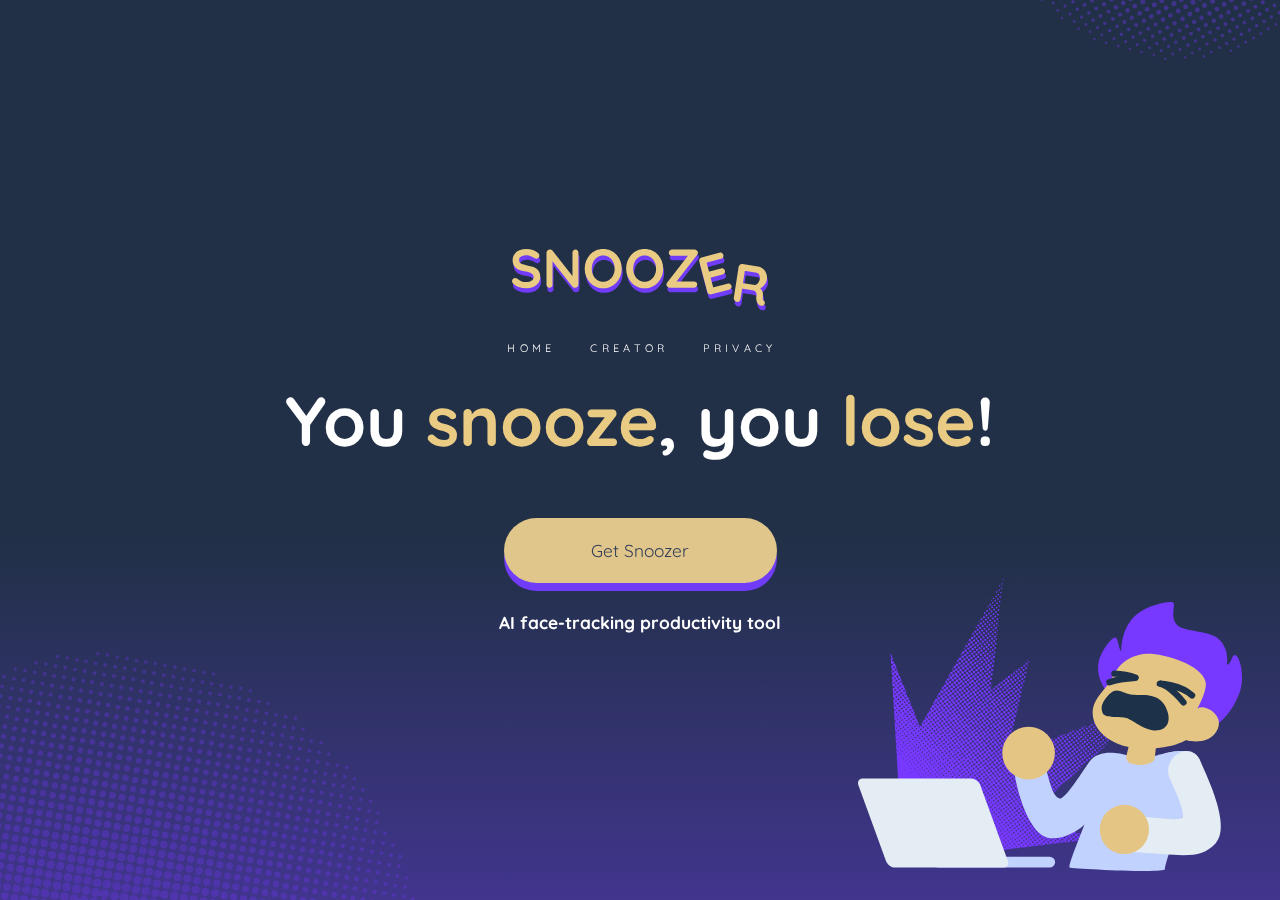
<file: index.html>
<!DOCTYPE html>
<!--https://snoozer.app/-->
<!--Created by Demi Hu-->
<html lang="en">

<head>
  <meta http-equiv="Content-Type" content="text/html; charset=UTF-8">
  <title>Snoozer</title>
  <meta name="viewport" content="width=device-width,initial-scale=1">
  <meta name="color-scheme" content="light only">
  <meta name="description" content="Satirical AI Attention Checker">
  <meta property="og:site_name" content="Snoozer">
  <meta property="og:title" content="Snoozer">
  <meta property="og:type" content="website">
  <meta property="og:description" content="Satirical AI Attention Checker">
  <meta property="og:image" content="./index_files/snoozershare.webp">
  <meta property="og:image:type" content="image/jpeg">
  <meta property="og:image:width" content="1200">
  <meta property="og:image:height" content="886">
  <meta property="og:url" content="https://snoozer.app">
  <meta property="twitter:card" content="summary_large_image">
  <link rel="canonical" href="https://snoozer.app/">
  <link href="./index_files/css2" rel="stylesheet" type="text/css">
  <link rel="apple-touch-icon" sizes="180x180" href="./index_files/apple-touch-icon.png">
  <link rel="icon" type="image/png" sizes="32x32" href="./index_files/favicon-32x32.png">
  <link rel="icon" type="image/png" sizes="16x16" href="./index_files/favicon-16x16.png">
  <link rel="manifest" href="./index_files/site.webmanifest">
  <style>
    html,
    body,
    div,
    h1,
    h2,
    h3,
    p,
    a,
    img,
    center,
    dl,
    dt,
    dd,
    ol,
    ul,
    li,
    fieldset,
    form,
    label,
    legend,
    table,
    caption,
    tbody,
    tfoot,
    thead,
    tr,
    th,
    td,
    article,
    aside,
    canvas,
    details,
    embed,
    figure,
    figcaption,
    footer,
    header,
    hgroup,
    menu,
    nav,
    output,
    ruby,
    section,
    summary,
    time,
    mark,
    audio,
    video {
      margin: 0;
      padding: 0;
      border: 0;
      font-weight: 400;
      font: inherit;
      vertical-align: baseline;
    }

    article,
    aside,
    details,
    figcaption,
    figure,
    footer,
    header,
    hgroup,
    menu,
    nav,
    section {
      display: block;
    }

    body {
      line-height: 1;
    }

    ol,
    ul {
      list-style: none;
    }

    blockquote,
    q {
      quotes: none;
    }

    blockquote:before,
    blockquote:after,
    q:before,
    q:after {
      content: '';
      content: none;
    }

    table {
      border-collapse: collapse;
      border-spacing: 0;
    }

    body {
      -webkit-text-size-adjust: none
    }

    mark {
      background-color: transparent;
      color: inherit
    }

    input::-moz-focus-inner {
      border: 0;
      padding: 0
    }

    input[type="text"],
    input[type="email"],
    select,
    textarea {
      -moz-appearance: none;
      -webkit-appearance: none;
      -ms-appearance: none;
      appearance: none
    }

    *,
    *:before,
    *:after {
      box-sizing: border-box;
    }

    body {
      line-height: 1.0;
      min-height: var(--viewport-height);
      min-width: 320px;
      overflow-x: hidden;
      word-wrap: break-word;
    }

    body:before {
      background-attachment: scroll;
      content: '';
      display: block;
      height: var(--background-height);
      left: 0;
      pointer-events: none;
      position: fixed;
      top: 0;
      transform: scale(1);
      width: 100vw;
      z-index: 0;
      background-image: linear-gradient(180deg, #213047 60%, #713CF7 160%);
      background-position: 0% 0%;
      background-repeat: repeat;
      background-size: auto;
    }

    :root {
      --background-height: 100vh;
      --site-language-alignment: left;
      --site-language-direction: ltr;
      --site-language-flex-alignment: flex-start;
      --site-language-indent-left: 1;
      --site-language-indent-right: 0;
      --viewport-height: 100vh;
    }

    html {
      font-size: 18pt;
    }

    u {
      text-decoration: underline;
    }

    strong {
      color: inherit;
      font-weight: bolder;
    }

    em {
      font-style: italic;
    }

    code {
      background-color: rgba(144, 144, 144, 0.25);
      border-radius: 0.25em;
      font-family: 'Lucida Console', 'Courier New', monospace;
      font-size: 0.9em;
      font-weight: normal;
      letter-spacing: 0;
      margin: 0 0.25em;
      padding: 0.25em 0.5em;
      text-indent: 0;
    }

    mark {
      background-color: rgba(144, 144, 144, 0.25);
    }

    spoiler-text {
      -webkit-text-stroke: 0;
      background-color: rgba(32, 32, 32, 0.75);
      text-shadow: none;
      text-stroke: 0;
      color: transparent;
      cursor: pointer;
      transition: color 0.1s ease-in-out;
    }

    spoiler-text.active {
      color: #FFFFFF;
      cursor: text;
    }

    s {
      text-decoration: line-through;
    }


    a {
      color: inherit;
      text-decoration: underline;
      transition: color 0.25s ease;
    }

    a[onclick]:not([href]) {
      cursor: pointer;
    }

    deferred-script {
      display: none;
    }

    #wrapper {
      -webkit-overflow-scrolling: touch;
      align-items: center;
      display: flex;
      flex-direction: column;
      justify-content: center;
      min-height: var(--viewport-height);
      overflow: hidden;
      position: relative;
      z-index: 2;
    }

    #main {
      --alignment: center;
      --flex-alignment: center;
      --indent-left: 1;
      --indent-right: 1;
      --border-radius-tl: 0;
      --border-radius-tr: 0;
      --border-radius-br: 0;
      --border-radius-bl: 0;
      align-items: center;
      display: flex;
      flex-grow: 0;
      flex-shrink: 0;
      justify-content: center;
      max-width: 100%;
      position: relative;
      text-align: var(--alignment);
      z-index: 1;
    }

    #main>.inner {
      --padding-horizontal: 0rem;
      --padding-vertical: 0rem;
      --spacing: 0rem;
      --width: 100vw;
      border-radius: var(--border-radius-tl) var(--border-radius-tr) var(--border-radius-br) var(--border-radius-bl);
      max-width: 100%;
      position: relative;
      width: var(--width);
      z-index: 1;
      padding: var(--padding-vertical) var(--padding-horizontal);
    }

    #main>.inner>header {
      margin-bottom: var(--spacing);
      border-top-left-radius: inherit;
      border-top-right-radius: inherit;
    }

    #main>.inner>footer {
      margin-top: var(--spacing);
      border-bottom-left-radius: inherit;
      border-bottom-right-radius: inherit;
    }

    #main>.inner>*>* {
      margin-top: var(--spacing);
      margin-bottom: var(--spacing);
    }

    #main>.inner>*> :first-child {
      margin-top: 0 !important;
    }

    #main>.inner>*> :last-child {
      margin-bottom: 0 !important;
    }

    #main>.inner>.full {
      margin-left: calc(var(--padding-horizontal) * -1);
      max-width: calc(100% + calc(var(--padding-horizontal) * 2) + 0.4725px);
      width: calc(100% + calc(var(--padding-horizontal) * 2) + 0.4725px);
    }

    #main>.inner>.full:first-child {
      border-top-left-radius: inherit;
      border-top-right-radius: inherit;
      margin-top: calc(var(--padding-vertical) * -1) !important;
    }

    #main>.inner>.full:last-child {
      border-bottom-left-radius: inherit;
      border-bottom-right-radius: inherit;
      margin-bottom: calc(var(--padding-vertical) * -1) !important;
    }

    #main>.inner>.full.screen {
      border-radius: 0 !important;
      max-width: 100vw;
      position: relative;
      width: 100vw;
      left: 50%;
      margin-left: -50vw;
      right: auto;
    }

    #main>.inner>*>.full {
      margin-left: calc(0rem);
      max-width: calc(100% + 0rem + 0.4725px);
      width: calc(100% + 0rem + 0.4725px);
    }

    #main>.inner>*>.full.screen {
      border-radius: 0 !important;
      max-width: 100vw;
      position: relative;
      width: 100vw;
      left: 50%;
      margin-left: -50vw;
      right: auto;
    }

    #main>.inner>header>.full:first-child {
      border-top-left-radius: inherit;
      border-top-right-radius: inherit;
      margin-top: 0rem !important;
    }

    #main>.inner>footer>.full:last-child {
      margin-bottom: 0rem !important;
      border-bottom-left-radius: inherit;
      border-bottom-right-radius: inherit;
    }

    body.is-instant #main,
    body.is-instant #main>.inner>*,
    body.is-instant #main>.inner>section>* {
      transition: none !important;
    }

    body.is-instant:after {
      display: none !important;
      transition: none !important;
    }

    h1,
    h2,
    h3,
    p {
      direction: var(--site-language-direction);
      position: relative;
    }

    h1 span.p,
    h2 span.p,
    h3 span.p,
    p span.p {
      display: block;
      position: relative;
    }

    h1 span[style],
    h2 span[style],
    h3 span[style],
    p span[style],
    h1 strong,
    h2 strong,
    h3 strong,
    p strong,
    h1 a,
    h2 a,
    h3 a,
    p a,
    h1 code,
    h2 code,
    h3 code,
    p code,
    h1 mark,
    h2 mark,
    h3 mark,
    p mark,
    h1 spoiler-text,
    h2 spoiler-text,
    h3 spoiler-text,
    p spoiler-text {
      -webkit-text-fill-color: currentcolor;
    }

    #text08 {
      text-align: center;
      color: #FFFFFF;
      font-family: 'Fredoka One', cursive;
      font-size: 1.75em;
      line-height: 1.5;
      font-weight: 400;
    }

    #text08 a {
      text-decoration: none;
    }

    #text08 span.p:nth-child(n + 2) {
      margin-top: 1rem;
    }

    #text04 {
      color: #FFFFFF;
      font-family: 'Fredoka One', cursive;
      font-size: 4em;
      line-height: 1.5;
      font-weight: 400;
    }

    #text04 a {
      text-decoration: underline;
    }

    #text04 a:hover {
      text-decoration: none;
    }

    #text04 span.p:nth-child(n + 2) {
      margin-top: 1rem;
    }

    #text05 {
      color: #FFFFFF;
      font-family: '-apple-system', 'BlinkMacSystemFont', 'Segoe UI', 'Roboto', 'Helvetica Neue', 'Arial', sans-serif, 'Apple Color Emoji', 'Segoe UI Emoji', 'Segoe UI Symbol';
      font-size: 1em;
      line-height: 1.75;
      font-weight: 400;
    }

    #text05 a {
      text-decoration: underline;
    }

    #text05 a:hover {
      text-decoration: none;
    }

    #text05 span.p:nth-child(n + 2) {
      margin-top: 1rem;
    }

    #text01 {
      color: #FFFFFF;
      font-family: 'Fredoka One', cursive;
      font-size: 4em;
      line-height: 1.125;
      font-weight: 400;
    }

    #text01 a {
      text-decoration: underline;
    }

    #text01 a:hover {
      text-decoration: none;
    }

    #text01 span.p:nth-child(n + 2) {
      margin-top: 1rem;
    }

    #text02 {
      color: #FFFFFF;
      font-family: '-apple-system', 'BlinkMacSystemFont', 'Segoe UI', 'Roboto', 'Helvetica Neue', 'Arial', sans-serif, 'Apple Color Emoji', 'Segoe UI Emoji', 'Segoe UI Symbol';
      font-size: 1em;
      line-height: 1.75;
      font-weight: 400;
    }

    #text02 a {
      text-decoration: underline;
    }

    #text02 a:hover {
      text-decoration: none;
    }

    #text02 span.p:nth-child(n + 2) {
      margin-top: 1rem;
    }

    .links {
      display: flex;
      justify-content: var(--flex-alignment);
      letter-spacing: 0;
      line-height: 1.5;
      padding: 0;
    }

    .links li {
      position: relative;
    }

    .links li a {
      direction: var(--site-language-direction);
      display: block;
    }

    #links01 {
      gap: 2rem;
      flex-direction: row;
      flex-wrap: wrap;
      text-transform: uppercase;
      font-family: Quicksand;
      letter-spacing: 0.25rem;
      margin-right: -0.25rem;
      font-size: 0.625em;
      font-weight: 400;
    }

    #links01:not(:first-child) {
      margin-top: 1rem !important;
    }

    #links01:not(:last-child) {
      margin-bottom: 1rem !important;
    }

    #links01 li a {
      color: #FFFFFF;
      text-decoration: none;
    }

    #links01 li a:hover {
      color: #7739ff;
    }

    #links01 .n01 a:hover {
      color: #7739ff;
    }

    #links01 .n02 a:hover {
      color: #7739ff;
    }

    #links01 .n03 a:hover {
      color: #7739ff;
    }

    #header {
      margin-bottom: 0rem !important;
    }

    .buttons {
      cursor: default;
      display: flex;
      justify-content: var(--flex-alignment);
      letter-spacing: 0;
      padding: 0;
    }

    .buttons li {
      max-width: 100%;
      text-align: var(--alignment);
    }

    .buttons li a {
      align-items: center;
      justify-content: center;
      max-width: 100%;
      text-align: center;
      text-decoration: none;
      vertical-align: middle;
      white-space: nowrap;
    }

    #buttons03 {
      gap: 0rem;
      flex-direction: row;
      flex-wrap: wrap;
    }

    #buttons03:not(:first-child) {
      margin-top: 1rem !important;
    }

    #buttons03:not(:last-child) {
      margin-bottom: 1rem !important;
    }

    #buttons03 li a {
      display: inline-block;
      width: 15.75rem;
      height: 3.75rem;
      line-height: 3.75rem;
      padding: 0 0.5rem;
      vertical-align: middle;
      font-family: Quicksand;
      font-weight: 400;
      border-radius: 2rem;
      direction: var(--site-language-direction);
      overflow: hidden;
      text-overflow: ellipsis;
      transition: color 0.25s ease, background-color 0.25s ease, border-color 0.25s ease;
    }

    #buttons03 .button {
      background-color: #E0C68A;
      color: #FFFFFF;
    }

    #buttons03 .button:hover {
      background-color: #E0D68A !important;
    }

    #buttons02 {
      gap: 0.625rem;
      flex-direction: row;
      flex-wrap: wrap;
    }

    #buttons02:not(:first-child) {
      margin-top: 1.313rem !important;
    }

    #buttons02:not(:last-child) {
      margin-bottom: 1.313rem !important;
    }

    #buttons02 li a {
      display: inline-block;
      width: 13.5rem;
      height: 3.125rem;
      line-height: 3.125rem;
      padding: 0 0.5rem;
      vertical-align: middle;
      font-family: Quicksand;
      font-size: 1.25em;
      font-weight: 700;
      border-radius: 2rem;
      direction: var(--site-language-direction);
      overflow: hidden;
      text-overflow: ellipsis;
      transition: color 0.25s ease, background-color 0.25s ease, border-color 0.25s ease;
    }

    #buttons02 .button {
      background-color: #E0C68A;
      color: #FFFFFF;
    }

    #buttons02 .button:hover {
      background-color: #E0D68A !important;
    }

    .container {
      position: relative;
    }

    .container>.wrapper {
      vertical-align: top;
      position: relative;
      max-width: 100%;
      border-radius: inherit;
    }

    .container>.wrapper>.inner {
      vertical-align: top;
      position: relative;
      max-width: 100%;
      border-radius: inherit;
      text-align: var(--alignment);
    }

    #main .container.full:first-child>.wrapper {
      border-top-left-radius: inherit;
      border-top-right-radius: inherit;
    }

    #main .container.full:last-child>.wrapper {
      border-bottom-left-radius: inherit;
      border-bottom-right-radius: inherit;
    }

    #main .container.full:first-child>.wrapper>.inner {
      border-top-left-radius: inherit;
      border-top-right-radius: inherit;
    }

    #main .container.full:last-child>.wrapper>.inner {
      border-bottom-left-radius: inherit;
      border-bottom-right-radius: inherit;
    }

    #container02 {
      --alignment: center;
      --flex-alignment: center;
      --indent-left: 1;
      --indent-right: 1;
    }

    #container02:not(:first-child) {
      margin-top: 12rem !important;
    }

    #container02>.wrapper {
      display: inline-block;
      width: 50rem;
      background-color: transparent;
    }

    #container02>.wrapper>.inner {
      --gutters: 0rem;
      --padding-horizontal: 0rem;
      --padding-vertical: 0.75rem;
      --spacing: 1rem;
      padding: var(--padding-vertical) var(--padding-horizontal);
    }

    #container02.default>.wrapper>.inner>* {
      margin-bottom: var(--spacing);
      margin-top: var(--spacing);
    }

    #container02.default>.wrapper>.inner>*:first-child {
      margin-top: 0 !important;
    }

    #container02.default>.wrapper>.inner>*:last-child {
      margin-bottom: 0 !important;
    }

    #container02.columns>.wrapper>.inner {
      flex-wrap: wrap;
      display: flex;
      align-items: center;
    }

    #container02.columns>.wrapper>.inner>* {
      flex-grow: 0;
      flex-shrink: 0;
      max-width: 100%;
      text-align: var(--alignment);
      padding: 0 0 0 var(--gutters);
    }

    #container02.columns>.wrapper>.inner>*>* {
      margin-bottom: var(--spacing);
      margin-top: var(--spacing);
    }

    #container02.columns>.wrapper>.inner>*>*:first-child {
      margin-top: 0 !important;
    }

    #container02.columns>.wrapper>.inner>*>*:last-child {
      margin-bottom: 0 !important;
    }

    #container02.columns>.wrapper>.inner>*:first-child {
      margin-left: calc(var(--gutters) * -1);
    }

    #container02.default>.wrapper>.inner>.full {
      margin-left: calc(var(--padding-horizontal) * -1);
      max-width: none !important;
      width: calc(100% + (var(--padding-horizontal) * 2) + 0.4725px);
    }

    #container02.default>.wrapper>.inner>.full:first-child {
      margin-top: calc(var(--padding-vertical) * -1) !important;
      border-top-left-radius: inherit;
      border-top-right-radius: inherit;
    }

    #container02.default>.wrapper>.inner>.full:last-child {
      margin-bottom: calc(var(--padding-vertical) * -1) !important;
      border-bottom-left-radius: inherit;
      border-bottom-right-radius: inherit;
    }

    #container02.columns>.wrapper>.inner>div>.full {
      margin-left: calc(var(--gutters) * -0.5);
      max-width: none !important;
      width: calc(100% + var(--gutters) + 0.4725px);
    }

    #container02.columns>.wrapper>.inner>div:first-child>.full {
      margin-left: calc(var(--padding-horizontal) * -1);
      width: calc(100% + var(--padding-horizontal) + calc(var(--gutters) * 0.5) + 0.4725px);
    }

    #container02.columns>.wrapper>.inner>div:last-child>.full {
      width: calc(100% + var(--padding-horizontal) + calc(var(--gutters) * 0.5) + 0.4725px);
    }

    #container02.columns>.wrapper>.inner>div>.full:first-child {
      margin-top: calc(var(--padding-vertical) * -1) !important;
    }

    #container02.columns>.wrapper>.inner>div>.full:last-child {
      margin-bottom: calc(var(--padding-vertical) * -1) !important;
    }

    #container02.columns>.wrapper>.inner>.full {
      align-self: stretch;
    }

    #container02.columns>.wrapper>.inner>.full:first-child {
      border-bottom-left-radius: inherit;
      border-top-left-radius: inherit;
    }

    #container02.columns>.wrapper>.inner>.full:last-child {
      border-bottom-right-radius: inherit;
      border-top-right-radius: inherit;
    }

    #container02.columns>.wrapper>.inner>.full>.full:first-child:last-child {
      border-radius: inherit;
      height: calc(100% + (var(--padding-vertical) * 2));
    }

    #container02.columns>.wrapper>.inner>.full>.full:first-child:last-child>* {
      border-radius: inherit;
      height: 100%;
      position: absolute;
      width: 100%;
    }

    #container03 {
      --alignment: center;
      --flex-alignment: center;
      --indent-left: 1;
      --indent-right: 1;
    }

    #container03:not(:first-child) {
      margin-top: 12rem !important;
    }

    #container03>.wrapper {
      display: inline-block;
      width: 50rem;
      background-color: transparent;
    }

    #container03>.wrapper>.inner {
      --gutters: 0rem;
      --padding-horizontal: 0rem;
      --padding-vertical: 0.75rem;
      --spacing: 1rem;
      padding: var(--padding-vertical) var(--padding-horizontal);
    }

    #container03.default>.wrapper>.inner>* {
      margin-bottom: var(--spacing);
      margin-top: var(--spacing);
    }

    #container03.default>.wrapper>.inner>*:first-child {
      margin-top: 0 !important;
    }

    #container03.default>.wrapper>.inner>*:last-child {
      margin-bottom: 0 !important;
    }

    #container03.columns>.wrapper>.inner {
      flex-wrap: wrap;
      display: flex;
      align-items: center;
    }

    #container03.columns>.wrapper>.inner>* {
      flex-grow: 0;
      flex-shrink: 0;
      max-width: 100%;
      text-align: var(--alignment);
      padding: 0 0 0 var(--gutters);
    }

    #container03.columns>.wrapper>.inner>*>* {
      margin-bottom: var(--spacing);
      margin-top: var(--spacing);
    }

    #container03.columns>.wrapper>.inner>*>*:first-child {
      margin-top: 0 !important;
    }

    #container03.columns>.wrapper>.inner>*>*:last-child {
      margin-bottom: 0 !important;
    }

    #container03.columns>.wrapper>.inner>*:first-child {
      margin-left: calc(var(--gutters) * -1);
    }

    #container03.default>.wrapper>.inner>.full {
      margin-left: calc(var(--padding-horizontal) * -1);
      max-width: none !important;
      width: calc(100% + (var(--padding-horizontal) * 2) + 0.4725px);
    }

    #container03.default>.wrapper>.inner>.full:first-child {
      margin-top: calc(var(--padding-vertical) * -1) !important;
      border-top-left-radius: inherit;
      border-top-right-radius: inherit;
    }

    #container03.default>.wrapper>.inner>.full:last-child {
      margin-bottom: calc(var(--padding-vertical) * -1) !important;
      border-bottom-left-radius: inherit;
      border-bottom-right-radius: inherit;
    }

    #container03.columns>.wrapper>.inner>div>.full {
      margin-left: calc(var(--gutters) * -0.5);
      max-width: none !important;
      width: calc(100% + var(--gutters) + 0.4725px);
    }

    #container03.columns>.wrapper>.inner>div:first-child>.full {
      margin-left: calc(var(--padding-horizontal) * -1);
      width: calc(100% + var(--padding-horizontal) + calc(var(--gutters) * 0.5) + 0.4725px);
    }

    #container03.columns>.wrapper>.inner>div:last-child>.full {
      width: calc(100% + var(--padding-horizontal) + calc(var(--gutters) * 0.5) + 0.4725px);
    }

    #container03.columns>.wrapper>.inner>div>.full:first-child {
      margin-top: calc(var(--padding-vertical) * -1) !important;
    }

    #container03.columns>.wrapper>.inner>div>.full:last-child {
      margin-bottom: calc(var(--padding-vertical) * -1) !important;
    }

    #container03.columns>.wrapper>.inner>.full {
      align-self: stretch;
    }

    #container03.columns>.wrapper>.inner>.full:first-child {
      border-bottom-left-radius: inherit;
      border-top-left-radius: inherit;
    }

    #container03.columns>.wrapper>.inner>.full:last-child {
      border-bottom-right-radius: inherit;
      border-top-right-radius: inherit;
    }

    #container03.columns>.wrapper>.inner>.full>.full:first-child:last-child {
      border-radius: inherit;
      height: calc(100% + (var(--padding-vertical) * 2));
    }

    #container03.columns>.wrapper>.inner>.full>.full:first-child:last-child>* {
      border-radius: inherit;
      height: 100%;
      position: absolute;
      width: 100%;
    }

    #container04>.wrapper {
      display: inline-block;
      width: 34rem;
      background-color: transparent;
    }

    #container04>.wrapper>.inner {
      --gutters: 2rem;
      --padding-horizontal: 2rem;
      --padding-vertical: 0rem;
      --spacing: 0.5rem;
      padding: var(--padding-vertical) var(--padding-horizontal);
    }

    #container04.default>.wrapper>.inner>* {
      margin-bottom: var(--spacing);
      margin-top: var(--spacing);
    }

    #container04.default>.wrapper>.inner>*:first-child {
      margin-top: 0 !important;
    }

    #container04.default>.wrapper>.inner>*:last-child {
      margin-bottom: 0 !important;
    }

    #container04.columns>.wrapper>.inner {
      flex-wrap: wrap;
      display: flex;
      align-items: flex-start;
    }

    #container04.columns>.wrapper>.inner>* {
      flex-grow: 0;
      flex-shrink: 0;
      max-width: 100%;
      text-align: var(--alignment);
      padding: 0 0 0 var(--gutters);
    }

    #container04.columns>.wrapper>.inner>*>* {
      margin-bottom: var(--spacing);
      margin-top: var(--spacing);
    }

    #container04.columns>.wrapper>.inner>*>*:first-child {
      margin-top: 0 !important;
    }

    #container04.columns>.wrapper>.inner>*>*:last-child {
      margin-bottom: 0 !important;
    }

    #container04.columns>.wrapper>.inner>*:first-child {
      margin-left: calc(var(--gutters) * -1);
    }

    #container04.default>.wrapper>.inner>.full {
      margin-left: calc(var(--padding-horizontal) * -1);
      max-width: none !important;
      width: calc(100% + (var(--padding-horizontal) * 2) + 0.4725px);
    }

    #container04.default>.wrapper>.inner>.full:first-child {
      margin-top: calc(var(--padding-vertical) * -1) !important;
      border-top-left-radius: inherit;
      border-top-right-radius: inherit;
    }

    #container04.default>.wrapper>.inner>.full:last-child {
      margin-bottom: calc(var(--padding-vertical) * -1) !important;
      border-bottom-left-radius: inherit;
      border-bottom-right-radius: inherit;
    }

    #container04.columns>.wrapper>.inner>div>.full {
      margin-left: calc(var(--gutters) * -0.5);
      max-width: none !important;
      width: calc(100% + var(--gutters) + 0.4725px);
    }

    #container04.columns>.wrapper>.inner>div:first-child>.full {
      margin-left: calc(var(--padding-horizontal) * -1);
      width: calc(100% + var(--padding-horizontal) + calc(var(--gutters) * 0.5) + 0.4725px);
    }

    #container04.columns>.wrapper>.inner>div:last-child>.full {
      width: calc(100% + var(--padding-horizontal) + calc(var(--gutters) * 0.5) + 0.4725px);
    }

    #container04.columns>.wrapper>.inner>div>.full:first-child {
      margin-top: calc(var(--padding-vertical) * -1) !important;
    }

    #container04.columns>.wrapper>.inner>div>.full:last-child {
      margin-bottom: calc(var(--padding-vertical) * -1) !important;
    }

    #container04.columns>.wrapper>.inner>div:first-child,
    #container04.columns>.wrapper>.inner>div:first-child>.full:first-child {
      border-top-left-radius: inherit;
    }

    #container04.columns>.wrapper>.inner>div:last-child,
    #container04.columns>.wrapper>.inner>div:last-child>.full:first-child {
      border-top-right-radius: inherit;
    }

    #container04.columns>.wrapper>.inner>.full {
      align-self: stretch;
    }

    #container04.columns>.wrapper>.inner>.full:first-child {
      border-bottom-left-radius: inherit;
      border-top-left-radius: inherit;
    }

    #container04.columns>.wrapper>.inner>.full:last-child {
      border-bottom-right-radius: inherit;
      border-top-right-radius: inherit;
    }

    #container04.columns>.wrapper>.inner>.full>.full:first-child:last-child {
      border-radius: inherit;
      height: calc(100% + (var(--padding-vertical) * 2));
    }

    #container04.columns>.wrapper>.inner>.full>.full:first-child:last-child>* {
      border-radius: inherit;
      height: 100%;
      position: absolute;
      width: 100%;
    }

    hr {
      align-items: center;
      border: 0;
      display: flex;
      justify-content: var(--flex-alignment);
      min-height: 1rem;
      padding: 0;
      position: relative;
      width: 100%;
    }

    hr:before {
      content: '';
    }

    #divider01:before {
      width: 1rem;
      border-top: dotted 1px #00AEE6;
      height: 1px;
    }

    @media (max-width: 1920px) {}

    @media (max-width: 1680px) {
      html {
        font-size: 13pt;
      }
    }

    @media (max-width: 1280px) {
      html {
        font-size: 13pt;
      }
    }

    @media (max-width: 1024px) {}

    @media (max-width: 980px) {
      html {
        font-size: 11pt;
      }
    }

    @media (max-width: 736px) {
      html {
        font-size: 11pt;
      }

      #main>.inner {
        --padding-horizontal: 0rem;
        --padding-vertical: 0rem;
        --spacing: 0rem;
      }

      #main>.inner>*>.full {
        margin-left: calc(0rem);
        max-width: calc(100% + 0rem + 0.4725px);
        width: calc(100% + 0rem + 0.4725px);
      }

      #main>.inner>*>.full.screen {
        margin-left: -50vw;
      }

      #main>.inner>header>.full:first-child {
        margin-top: 0rem !important;
      }

      #main>.inner>footer>.full:last-child {
        margin-bottom: 0rem !important;
      }

      #text08 {
        letter-spacing: 0rem;
        width: 100%;
        font-size: 1.75em;
        line-height: 1.5;
      }

      #text04 {
        letter-spacing: 0rem;
        width: 100%;
        font-size: 3.5em;
        line-height: 1.5;
      }

      #text05 {
        letter-spacing: 0rem;
        width: 100%;
        font-size: 1em;
        line-height: 1.75;
      }

      #text01 {
        letter-spacing: 0rem;
        width: 100%;
        font-size: 3.5em;
        line-height: 1.125;
      }

      #text02 {
        letter-spacing: 0rem;
        width: 100%;
        font-size: 1em;
        line-height: 1.75;
      }

      #links01 {
        gap: 2rem;
        letter-spacing: 0.21875rem;
        margin-right: -0.21875rem;
        font-size: 0.625em;
      }

      #links01:not(:first-child) {
        margin-top: 0.75rem !important;
      }

      #links01:not(:last-child) {
        margin-bottom: 0.75rem !important;
      }

      #header {
        margin-bottom: 0rem !important;
      }

      #buttons03 {
        gap: 0rem;
      }

      #buttons03:not(:first-child) {
        margin-top: 0.75rem !important;
      }

      #buttons03:not(:last-child) {
        margin-bottom: 0.75rem !important;
      }

      #buttons03 li a {
        letter-spacing: 0rem;
        font-size: 1.5em;
      }

      #buttons02 {
        gap: 0.625rem;
      }

      #buttons02:not(:first-child) {
        margin-top: 0.98475rem !important;
      }

      #buttons02:not(:last-child) {
        margin-bottom: 0.98475rem !important;
      }

      #buttons02 li a {
        letter-spacing: 0rem;
        font-size: 1.25em;
      }

      #container02:not(:first-child) {
        margin-top: 2.625rem !important;
      }

      #container02>.wrapper>.inner {
        --gutters: 0rem;
        --padding-horizontal: 0rem;
        --padding-vertical: 0.75rem;
        --spacing: 1rem;
      }

      #container02.columns>.wrapper>.inner {
        flex-direction: column !important;
        flex-wrap: nowrap !important;
      }

      #container02.columns>.wrapper>.inner>span {
        height: 0;
        margin-top: calc(var(--gutters) * -1);
        pointer-events: none;
        visibility: hidden;
      }

      #container02.columns>.wrapper>.inner>*:first-child {
        margin-left: 0 !important;
        padding-top: 0 !important;
      }

      #container02.columns>.wrapper>.inner>* {
        padding: calc(var(--gutters) * 0.5) 0 !important;
      }

      #container02.columns>.wrapper>.inner>*:last-child {
        padding-bottom: 0 !important;
      }

      #container02.columns>.wrapper>.inner>div>.full {
        margin-left: calc(var(--padding-horizontal) * -1);
        width: calc(100% + (var(--padding-horizontal) * 2) + 0.4725px);
      }

      #container02.columns>.wrapper>.inner>div:first-of-type>.full {
        margin-left: calc(var(--padding-horizontal) * -1);
        width: calc(100% + (var(--padding-horizontal) * 2) + 0.4725px);
      }

      #container02.columns>.wrapper>.inner>div:last-of-type>.full {
        margin-left: calc(var(--padding-horizontal) * -1);
        width: calc(100% + (var(--padding-horizontal) * 2) + 0.4725px);
      }

      #container02.columns>.wrapper>.inner>div>.full:first-child {
        margin-top: calc(var(--gutters) * -0.5) !important;
      }

      #container02.columns>.wrapper>.inner>div>.full:last-child {
        margin-bottom: calc(var(--gutters) * -0.5) !important;
      }

      #container02.columns>.wrapper>.inner>div:first-of-type>.full:first-child {
        margin-top: calc(var(--padding-vertical) * -1) !important;
      }

      #container02.columns>.wrapper>.inner>div:last-of-type>.full:last-child {
        margin-bottom: calc(var(--padding-vertical) * -1) !important;
      }

      #container02.columns>.wrapper>.inner>div:first-of-type,
      #container02.columns>.wrapper>.inner>div:first-of-type>.full:first-child {
        border-top-left-radius: inherit;
        border-top-right-radius: inherit;
      }

      #container02.columns>.wrapper>.inner>div:last-of-type,
      #container02.columns>.wrapper>.inner>div:last-of-type>.full:last-child {
        border-bottom-left-radius: inherit;
        border-bottom-right-radius: inherit;
      }

      #container02.columns>.wrapper>.inner>div:first-of-type,
      #container02.columns>.wrapper>.inner>div:first-of-type>.full:last-child {
        border-bottom-left-radius: 0 !important;
      }

      #container02.columns>.wrapper>.inner>div:last-of-type,
      #container02.columns>.wrapper>.inner>div:last-of-type>.full:first-child {
        border-top-right-radius: 0 !important;
      }

      #container02.columns>.wrapper>.inner>.full>.full:first-child:last-child {
        height: auto;
      }

      #container02.columns>.wrapper>.inner>.full>.full:first-child:last-child>* {
        height: auto;
        position: relative;
        width: auto;
      }

      #container03:not(:first-child) {
        margin-top: 2.625rem !important;
      }

      #container03>.wrapper>.inner {
        --gutters: 0rem;
        --padding-horizontal: 0rem;
        --padding-vertical: 0.75rem;
        --spacing: 1rem;
      }

      #container03.columns>.wrapper>.inner {
        flex-direction: column !important;
        flex-wrap: nowrap !important;
      }

      #container03.columns>.wrapper>.inner>span {
        height: 0;
        margin-top: calc(var(--gutters) * -1);
        pointer-events: none;
        visibility: hidden;
      }

      #container03.columns>.wrapper>.inner>*:first-child {
        margin-left: 0 !important;
        padding-top: 0 !important;
      }

      #container03.columns>.wrapper>.inner>* {
        padding: calc(var(--gutters) * 0.5) 0 !important;
      }

      #container03.columns>.wrapper>.inner>*:last-child {
        padding-bottom: 0 !important;
      }

      #container03.columns>.wrapper>.inner>div>.full {
        margin-left: calc(var(--padding-horizontal) * -1);
        width: calc(100% + (var(--padding-horizontal) * 2) + 0.4725px);
      }

      #container03.columns>.wrapper>.inner>div:first-of-type>.full {
        margin-left: calc(var(--padding-horizontal) * -1);
        width: calc(100% + (var(--padding-horizontal) * 2) + 0.4725px);
      }

      #container03.columns>.wrapper>.inner>div:last-of-type>.full {
        margin-left: calc(var(--padding-horizontal) * -1);
        width: calc(100% + (var(--padding-horizontal) * 2) + 0.4725px);
      }

      #container03.columns>.wrapper>.inner>div>.full:first-child {
        margin-top: calc(var(--gutters) * -0.5) !important;
      }

      #container03.columns>.wrapper>.inner>div>.full:last-child {
        margin-bottom: calc(var(--gutters) * -0.5) !important;
      }

      #container03.columns>.wrapper>.inner>div:first-of-type>.full:first-child {
        margin-top: calc(var(--padding-vertical) * -1) !important;
      }

      #container03.columns>.wrapper>.inner>div:last-of-type>.full:last-child {
        margin-bottom: calc(var(--padding-vertical) * -1) !important;
      }

      #container03.columns>.wrapper>.inner>div:first-of-type,
      #container03.columns>.wrapper>.inner>div:first-of-type>.full:first-child {
        border-top-left-radius: inherit;
        border-top-right-radius: inherit;
      }

      #container03.columns>.wrapper>.inner>div:last-of-type,
      #container03.columns>.wrapper>.inner>div:last-of-type>.full:last-child {
        border-bottom-left-radius: inherit;
        border-bottom-right-radius: inherit;
      }

      #container03.columns>.wrapper>.inner>div:first-of-type,
      #container03.columns>.wrapper>.inner>div:first-of-type>.full:last-child {
        border-bottom-left-radius: 0 !important;
      }

      #container03.columns>.wrapper>.inner>div:last-of-type,
      #container03.columns>.wrapper>.inner>div:last-of-type>.full:first-child {
        border-top-right-radius: 0 !important;
      }

      #container03.columns>.wrapper>.inner>.full>.full:first-child:last-child {
        height: auto;
      }

      #container03.columns>.wrapper>.inner>.full>.full:first-child:last-child>* {
        height: auto;
        position: relative;
        width: auto;
      }

      #container04>.wrapper>.inner {
        --gutters: 2rem;
        --padding-horizontal: 2rem;
        --padding-vertical: 0rem;
        --spacing: 0.5rem;
      }

      #container04.columns>.wrapper>.inner {
        flex-direction: column !important;
        flex-wrap: nowrap !important;
      }

      #container04.columns>.wrapper>.inner>span {
        height: 0;
        margin-top: calc(var(--gutters) * -1);
        pointer-events: none;
        visibility: hidden;
      }

      #container04.columns>.wrapper>.inner>*:first-child {
        margin-left: 0 !important;
        padding-top: 0 !important;
      }

      #container04.columns>.wrapper>.inner>* {
        padding: calc(var(--gutters) * 0.5) 0 !important;
      }

      #container04.columns>.wrapper>.inner>*:last-child {
        padding-bottom: 0 !important;
      }

      #container04.columns>.wrapper>.inner>div>.full {
        margin-left: calc(var(--padding-horizontal) * -1);
        width: calc(100% + (var(--padding-horizontal) * 2) + 0.4725px);
      }

      #container04.columns>.wrapper>.inner>div:first-of-type>.full {
        margin-left: calc(var(--padding-horizontal) * -1);
        width: calc(100% + (var(--padding-horizontal) * 2) + 0.4725px);
      }

      #container04.columns>.wrapper>.inner>div:last-of-type>.full {
        margin-left: calc(var(--padding-horizontal) * -1);
        width: calc(100% + (var(--padding-horizontal) * 2) + 0.4725px);
      }

      #container04.columns>.wrapper>.inner>div>.full:first-child {
        margin-top: calc(var(--gutters) * -0.5) !important;
      }

      #container04.columns>.wrapper>.inner>div>.full:last-child {
        margin-bottom: calc(var(--gutters) * -0.5) !important;
      }

      #container04.columns>.wrapper>.inner>div:first-of-type>.full:first-child {
        margin-top: calc(var(--padding-vertical) * -1) !important;
      }

      #container04.columns>.wrapper>.inner>div:last-of-type>.full:last-child {
        margin-bottom: calc(var(--padding-vertical) * -1) !important;
      }

      #container04.columns>.wrapper>.inner>div:first-of-type,
      #container04.columns>.wrapper>.inner>div:first-of-type>.full:first-child {
        border-top-left-radius: inherit;
        border-top-right-radius: inherit;
      }

      #container04.columns>.wrapper>.inner>div:last-of-type,
      #container04.columns>.wrapper>.inner>div:last-of-type>.full:last-child {
        border-bottom-left-radius: inherit;
        border-bottom-right-radius: inherit;
      }

      #container04.columns>.wrapper>.inner>div:first-of-type,
      #container04.columns>.wrapper>.inner>div:first-of-type>.full:last-child {
        border-bottom-left-radius: 0 !important;
      }

      #container04.columns>.wrapper>.inner>div:last-of-type,
      #container04.columns>.wrapper>.inner>div:last-of-type>.full:first-child {
        border-top-right-radius: 0 !important;
      }

      #container04.columns>.wrapper>.inner>.full>.full:first-child:last-child {
        height: auto;
      }

      #container04.columns>.wrapper>.inner>.full>.full:first-child:last-child>* {
        height: auto;
        position: relative;
        width: auto;
      }

      #divider01:before {
        width: 1rem;
      }
    }

    @media (max-width: 480px) {
      #main>.inner {
        --spacing: 0rem;
      }

      #buttons03 li a {
        width: 15.75rem;
      }

      #buttons02 li a {
        width: 13.5rem;
      }

      #container02>.wrapper>.inner {
        --spacing: 0.875rem;
      }

      #container03>.wrapper>.inner {
        --spacing: 0.875rem;
      }

      #container04>.wrapper>.inner {
        --spacing: 0.4375rem;
      }
    }

    @media (max-width: 360px) {
      #main>.inner {
        --padding-horizontal: 0rem;
        --padding-vertical: 0rem;
        --spacing: 0rem;
      }

      #main>.inner>*>.full {
        margin-left: calc(-0rem);
        max-width: calc(100% + 0rem + 0.4725px);
        width: calc(100% + 0rem + 0.4725px);
      }

      #main>.inner>*>.full.screen {
        margin-left: -50vw;
      }

      #main>.inner>header>.full:first-child {
        margin-top: -0rem !important;
      }

      #main>.inner>footer>.full:last-child {
        margin-bottom: -0rem !important;
      }

      #text08 {
        font-size: 1.5em;
      }

      #text04 {
        font-size: 3.5em;
      }

      #text05 {
        font-size: 1em;
      }

      #text01 {
        font-size: 3.5em;
      }

      #text02 {
        font-size: 1em;
      }

      #links01 {
        gap: 1.5rem;
        font-size: 0.625em;
      }

      #buttons03 {
        gap: 0rem;
      }

      #buttons02 {
        gap: 0.46875rem;
      }

      #container02>.wrapper>.inner {
        --gutters: 0rem;
        --padding-horizontal: 0rem;
        --padding-vertical: 0.5625rem;
        --spacing: 0.75rem;
      }

      #container03>.wrapper>.inner {
        --gutters: 0rem;
        --padding-horizontal: 0rem;
        --padding-vertical: 0.5625rem;
        --spacing: 0.75rem;
      }

      #container04>.wrapper>.inner {
        --gutters: 1.5rem;
        --padding-horizontal: 1.5rem;
        --padding-vertical: 0rem;
        --spacing: 0.375rem;
      }
    }
  </style>
  <style></style>
  <style type="text/css">
    button.btn[data-v-f3fb3dc8] {
      display: inline-block;
      font-weight: 300;
      line-height: 1.25;
      text-align: center;
      white-space: nowrap;
      vertical-align: middle;
      user-select: none;
      border: 1px solid transparent;
      cursor: pointer;
      letter-spacing: 1px;
      transition: all 0.15s ease
    }

    button.btn.btn-sm[data-v-f3fb3dc8] {
      padding: 0.4rem 0.8rem;
      font-size: 0.8rem;
      border-radius: 0.2rem
    }

    button.btn.btn-primary[data-v-f3fb3dc8] {
      color: #fff;
      background-color: #45c8f1;
      border-color: #45c8f1
    }

    button.btn.btn-outline-primary[data-v-f3fb3dc8] {
      color: #45c8f1;
      background-color: transparent;
      border-color: #45c8f1
    }

    button.btn.btn-danger[data-v-f3fb3dc8] {
      color: #fff;
      background-color: #ff4949;
      border-color: #ff4949
    }

    .text-muted[data-v-f3fb3dc8] {
      color: #8492a6
    }

    .text-center[data-v-f3fb3dc8] {
      text-align: center
    }

    .drop-down-enter[data-v-f3fb3dc8],
    .drop-down-leave-to[data-v-f3fb3dc8] {
      transform: translateX(0) translateY(-20px);
      transition-timing-function: cubic-bezier(0.74, 0.04, 0.26, 1.05);
      opacity: 0
    }

    .drop-down-enter-active[data-v-f3fb3dc8],
    .drop-down-leave-active[data-v-f3fb3dc8] {
      transition: all 0.15s
    }

    .move-left-enter[data-v-f3fb3dc8],
    .move-left-leave-to[data-v-f3fb3dc8] {
      transform: translateY(0) translateX(-80px);
      transition-timing-function: cubic-bezier(0.74, 0.04, 0.26, 1.05);
      opacity: 0
    }

    .move-left-enter-active[data-v-f3fb3dc8],
    .move-left-leave-active[data-v-f3fb3dc8] {
      transition: all 0.15s
    }

    .no-tr[data-v-f3fb3dc8] {
      transition: none !important
    }

    .no-tr *[data-v-f3fb3dc8] {
      transition: none !important
    }

    .overlay[data-v-f3fb3dc8] {
      position: fixed;
      background: rgba(220, 220, 220, 0.8);
      display: flex;
      align-items: center;
      justify-content: center;
      top: 0;
      left: 0;
      right: 0;
      bottom: 0;
      transition: all 0.2s ease;
      opacity: 0;
      visibility: hidden
    }

    .overlay .modal[data-v-f3fb3dc8] {
      transition: all 0.2s ease;
      opacity: 0;
      transform: scale(0.6);
      overflow: hidden
    }

    .overlay.show[data-v-f3fb3dc8] {
      opacity: 1;
      visibility: visible
    }

    .overlay.show .modal[data-v-f3fb3dc8] {
      opacity: 1;
      transform: scale(1)
    }

    .panel[data-v-f3fb3dc8] {
      padding: 6px 10px;
      display: flex;
      width: 100%;
      box-sizing: border-box;
      align-items: center;
      border-radius: 6px;
      position: relative;
      border: 1px solid #eaf7ff;
      background: #f7fcff;
      outline: none;
      transition: all 0.07s ease-in-out
    }

    .btn[data-v-f3fb3dc8] {
      cursor: pointer;
      box-sizing: border-box
    }

    .light-btn[data-v-f3fb3dc8] {
      padding: 10px 12px;
      display: flex;
      width: 100%;
      box-sizing: border-box;
      align-items: center;
      border-radius: 6px;
      position: relative;
      border: 1px solid #eaf7ff;
      background: #f7fcff;
      outline: none;
      cursor: pointer;
      transition: all 0.07s ease-in-out
    }

    .light-btn[data-v-f3fb3dc8]:hover {
      background: #e0f4ff;
      border-color: #8acfff
    }

    .primary-btn[data-v-f3fb3dc8] {
      background: #239bf5;
      color: white;
      border-radius: 6px;
      height: 46px;
      display: flex;
      align-items: center;
      justify-content: center;
      transition: 0.2s ease;
      font-size: 14px;
      font-family: "Didact Gothic Regular", sans-serif
    }

    .primary-btn[data-v-f3fb3dc8]:hover {
      background: #40a8f6;
      color: white;
      text-decoration: none
    }

    .shake[data-v-f3fb3dc8] {
      animation: shake-f3fb3dc8 0.82s cubic-bezier(0.36, 0.07, 0.19, 0.97) both;
      transform: translate3d(0, 0, 0)
    }

    @keyframes shake-f3fb3dc8 {

      10%,
      90% {
        transform: translate3d(-1px, 0, 0)
      }

      20%,
      80% {
        transform: translate3d(2px, 0, 0)
      }

      30%,
      50%,
      70% {
        transform: translate3d(-4px, 0, 0)
      }

      40%,
      60% {
        transform: translate3d(4px, 0, 0)
      }
    }

    .pulse[data-v-f3fb3dc8] {
      animation: pulse-f3fb3dc8 2s ease infinite
    }

    @keyframes pulse-f3fb3dc8 {
      0% {
        opacity: 0.7
      }

      50% {
        opacity: 0.4
      }

      100% {
        opacity: 0.7
      }
    }

    .flash-once[data-v-f3fb3dc8] {
      animation: flash-once 3.5s ease 1
    }

    @keyframes fade-up-f3fb3dc8 {
      0% {
        transform: translate3d(0, 10px, 0);
        opacity: 0
      }

      100% {
        transform: translate3d(0, 0, 0);
        opacity: 1
      }
    }

    .fade-in[data-v-f3fb3dc8] {
      animation: fade-in-f3fb3dc8 0.3s ease-in-out
    }

    @keyframes fade-in-f3fb3dc8 {
      0% {
        opacity: 0
      }

      100% {
        opacity: 1
      }
    }

    .spin[data-v-f3fb3dc8] {
      animation-name: spin-f3fb3dc8;
      animation-duration: 2000ms;
      animation-iteration-count: infinite;
      animation-timing-function: linear
    }

    @keyframes spin-f3fb3dc8 {
      from {
        transform: rotate(0deg)
      }

      to {
        transform: rotate(360deg)
      }
    }

    .bounceIn[data-v-f3fb3dc8] {
      animation-name: bounceIn-f3fb3dc8;
      transform-origin: center bottom;
      animation-duration: 1s;
      animation-fill-mode: both;
      animation-iteration-count: 1
    }

    @keyframes bounceIn-f3fb3dc8 {

      0%,
      20%,
      40%,
      60%,
      80%,
      100% {
        -webkit-transition-timing-function: cubic-bezier(0.215, 0.61, 0.355, 1);
        transition-timing-function: cubic-bezier(0.215, 0.61, 0.355, 1)
      }

      0% {
        opacity: 1;
        -webkit-transform: scale3d(0.8, 0.8, 0.8);
        transform: scale3d(0.8, 0.8, 0.8)
      }

      20% {
        -webkit-transform: scale3d(1.1, 1.1, 1.1);
        transform: scale3d(1.1, 1.1, 1.1)
      }

      40% {
        -webkit-transform: scale3d(0.9, 0.9, 0.9);
        transform: scale3d(0.9, 0.9, 0.9)
      }

      60% {
        opacity: 1;
        -webkit-transform: scale3d(1.03, 1.03, 1.03);
        transform: scale3d(1.03, 1.03, 1.03)
      }

      80% {
        -webkit-transform: scale3d(0.97, 0.97, 0.97);
        transform: scale3d(0.97, 0.97, 0.97)
      }

      100% {
        opacity: 1;
        -webkit-transform: scale3d(1, 1, 1);
        transform: scale3d(1, 1, 1)
      }
    }

    @keyframes dots-f3fb3dc8 {

      0%,
      20% {
        color: rgba(0, 0, 0, 0);
        text-shadow: 0.25em 0 0 rgba(0, 0, 0, 0), 0.5em 0 0 rgba(0, 0, 0, 0)
      }

      40% {
        color: #8492a6;
        text-shadow: 0.25em 0 0 rgba(0, 0, 0, 0), 0.5em 0 0 rgba(0, 0, 0, 0)
      }

      60% {
        text-shadow: 0.25em 0 0 #8492a6, 0.5em 0 0 rgba(0, 0, 0, 0)
      }

      80%,
      100% {
        text-shadow: 0.25em 0 0 #8492a6, 0.5em 0 0 #8492a6
      }
    }

    @keyframes recording-f3fb3dc8 {
      0% {
        box-shadow: 0px 0px 5px 0px rgba(173, 0, 0, 0.3)
      }

      65% {
        box-shadow: 0px 0px 5px 5px rgba(173, 0, 0, 0.3)
      }

      90% {
        box-shadow: 0px 0px 5px 5px rgba(173, 0, 0, 0)
      }
    }

    @font-face {
      font-family: 'Didact Gothic Regular';
      src: url([data-uri]) format("woff");
      font-weight: normal;
      font-style: normal
    }

    body[data-v-f3fb3dc8] {
      margin: 0;
      font-size: 100%;
      color: #3c4858
    }

    a[data-v-f3fb3dc8] {
      text-decoration: none;
      color: #45c8f1
    }

    h1[data-v-f3fb3dc8],
    h2[data-v-f3fb3dc8],
    h3[data-v-f3fb3dc8],
    h4[data-v-f3fb3dc8] {
      margin-top: 0
    }

    svg[data-v-f3fb3dc8] {
      outline: none
    }

    .container_selected_area[data-v-f3fb3dc8] {
      display: none;
      visibility: hidden;
      padding: 0;
      position: fixed;
      top: 0;
      left: 0;
      right: 0;
      bottom: 0;
      z-index: 2147483647
    }

    .container_selected_area.active[data-v-f3fb3dc8] {
      visibility: visible;
      display: block
    }

    .container_selected_area .label[data-v-f3fb3dc8] {
      font-family: "Didact Gothic Regular", sans-serif;
      font-size: 22px;
      text-align: center;
      padding-top: 15px
    }

    .area[data-v-f3fb3dc8] {
      display: none;
      position: absolute;
      z-index: 2147483647;
      pointer-events: none;
      border: 1px solid #1e83ff;
      background: rgba(30, 131, 255, 0.1);
      box-sizing: border-box
    }

    .area.active[data-v-f3fb3dc8] {
      display: block;
      top: 0;
      left: 0
    }

    .hide[data-v-f3fb3dc8] {
      display: none
    }
  </style>
  <link href="https://fonts.googleapis.com/css2?family=Quicksand:wght@700&display=swap" rel="stylesheet">
  <style>
    body {
      font-family: 'Quicksand', sans-serif !important;
      font-weight: 700 !important;
    }

    h1,
    h2,
    h3,
    p {
      font-family: 'Quicksand', sans-serif !important;
      font-weight: 700 !important;
    }
  </style>
  <style>
    /* Define the keyframes for the floating animation */
    @keyframes floatAnimation {

      0%,
      100% {
        transform: translateY(0);
      }

      50% {
        transform: translateY(-10%);
      }
    }
  </style>
</head>

<body>
  <div id="wrapper">
    <div id="main">
      <div class="inner">
        <header id="header">
          <p id="text08"><a href="https://snoozer.app/#home">
              <svg id="Layer_2" xmlns="http://www.w3.org/2000/svg" viewBox="0 0 292.97 70.12" style="
    width: 20vw;
    overflow: unset;
">
                <defs>
                  <style>
                    .clfs-1 {
                      fill: #713CF7;
                    }

                    .clfs-1,
                    .clfs-2 {
                      stroke-width: 0px;
                    }

                    .clfs-2 {
                      fill: #E9CB84;
                    }
                  </style>
                </defs>
                <g id="Layer_1-2">
                  <path id="S_shadow" class="clfs-1"
                    d="M17.32,50.09c-2.91,0-5.54-.36-7.87-1.09-2.33-.73-4.56-2.01-6.68-3.84-.54-.46-.96-.98-1.25-1.56-.29-.58-.44-1.17-.44-1.75,0-.96.34-1.8,1.03-2.53.69-.73,1.55-1.09,2.59-1.09.79,0,1.5.25,2.12.75,1.58,1.29,3.15,2.27,4.72,2.94,1.56.67,3.49,1,5.78,1,1.54,0,2.96-.24,4.25-.72,1.29-.48,2.33-1.12,3.12-1.94.79-.81,1.19-1.74,1.19-2.78,0-1.25-.37-2.31-1.12-3.18-.75-.88-1.9-1.61-3.44-2.22-1.54-.6-3.5-1.07-5.87-1.41-2.25-.33-4.23-.84-5.93-1.53-1.71-.69-3.13-1.56-4.28-2.62-1.15-1.06-2.01-2.31-2.59-3.75-.58-1.44-.87-3.05-.87-4.84,0-2.71.7-5.02,2.09-6.93,1.39-1.91,3.28-3.37,5.65-4.37,2.37-1,5-1.5,7.87-1.5,2.71,0,5.21.41,7.53,1.22,2.31.81,4.19,1.84,5.65,3.09,1.21.96,1.81,2.06,1.81,3.31,0,.92-.35,1.75-1.06,2.5-.71.75-1.54,1.12-2.5,1.12-.62,0-1.19-.19-1.69-.56-.67-.58-1.56-1.13-2.69-1.66-1.12-.52-2.31-.96-3.56-1.31-1.25-.35-2.42-.53-3.5-.53-1.79,0-3.3.23-4.53.69-1.23.46-2.15,1.08-2.78,1.87-.62.79-.94,1.71-.94,2.75,0,1.25.36,2.28,1.09,3.09.73.81,1.78,1.46,3.15,1.94s3.02.91,4.93,1.28c2.5.46,4.69,1,6.59,1.62,1.89.62,3.47,1.43,4.72,2.4,1.25.98,2.19,2.21,2.81,3.69.62,1.48.94,3.28.94,5.4,0,2.71-.75,5.04-2.25,7-1.5,1.96-3.47,3.46-5.9,4.5-2.44,1.04-5.07,1.56-7.9,1.56Z">
                  </path>
                  <path id="N_shadow" class="clfs-1"
                    d="M73.72,5.75c1,0,1.81.33,2.44,1,.62.67.94,1.5.94,2.5v36.41c0,1.08-.37,1.99-1.09,2.72-.73.73-1.63,1.09-2.72,1.09-.54,0-1.09-.09-1.65-.28s-.99-.45-1.28-.78l-24.54-31.17,1.62-1v29.73c0,1-.32,1.83-.97,2.5-.65.67-1.49,1-2.53,1s-1.81-.33-2.44-1c-.62-.67-.94-1.5-.94-2.5V9.56c0-1.08.36-1.99,1.09-2.72.73-.73,1.63-1.09,2.72-1.09.58,0,1.19.12,1.81.34.62.23,1.08.57,1.37,1.03l23.79,30.35-1.06.75V9.25c0-1,.31-1.83.94-2.5.62-.67,1.46-1,2.5-1Z">
                  </path>
                  <path id="O_shadow" class="clfs-1"
                    d="M126.68,27.61c0,3.12-.52,6.04-1.56,8.74-1.04,2.71-2.51,5.09-4.4,7.15-1.9,2.06-4.14,3.67-6.75,4.84-2.6,1.17-5.44,1.75-8.52,1.75s-5.91-.58-8.49-1.75c-2.58-1.17-4.82-2.78-6.71-4.84-1.9-2.06-3.36-4.44-4.4-7.15-1.04-2.71-1.56-5.62-1.56-8.74s.52-6.04,1.56-8.74c1.04-2.71,2.51-5.09,4.4-7.15,1.89-2.06,4.13-3.67,6.71-4.84,2.58-1.17,5.41-1.75,8.49-1.75s5.92.58,8.52,1.75c2.6,1.17,4.85,2.78,6.75,4.84,1.89,2.06,3.36,4.45,4.4,7.15,1.04,2.71,1.56,5.62,1.56,8.74ZM118.56,27.61c0-2.79-.56-5.32-1.69-7.59-1.12-2.27-2.67-4.07-4.62-5.4-1.96-1.33-4.23-2-6.81-2s-4.85.67-6.81,2c-1.96,1.33-3.49,3.12-4.59,5.37-1.1,2.25-1.65,4.79-1.65,7.62s.55,5.32,1.65,7.59c1.1,2.27,2.63,4.07,4.59,5.4,1.96,1.33,4.23,2,6.81,2s4.85-.67,6.81-2c1.96-1.33,3.5-3.13,4.62-5.4,1.12-2.27,1.69-4.8,1.69-7.59Z">
                  </path>
                  <path id="O_2_shadow" class="clfs-1"
                    d="M174.08,27.61c0,3.12-.52,6.04-1.56,8.74-1.04,2.71-2.51,5.09-4.4,7.15-1.9,2.06-4.14,3.67-6.74,4.84-2.6,1.17-5.44,1.75-8.53,1.75s-5.91-.58-8.49-1.75c-2.58-1.17-4.82-2.78-6.71-4.84-1.9-2.06-3.36-4.44-4.4-7.15-1.04-2.71-1.56-5.62-1.56-8.74s.52-6.04,1.56-8.74c1.04-2.71,2.51-5.09,4.4-7.15,1.89-2.06,4.13-3.67,6.71-4.84,2.58-1.17,5.41-1.75,8.49-1.75s5.92.58,8.53,1.75c2.6,1.17,4.85,2.78,6.74,4.84,1.89,2.06,3.36,4.45,4.4,7.15,1.04,2.71,1.56,5.62,1.56,8.74ZM165.96,27.61c0-2.79-.56-5.32-1.69-7.59-1.12-2.27-2.67-4.07-4.62-5.4-1.96-1.33-4.23-2-6.81-2s-4.85.67-6.81,2c-1.96,1.33-3.49,3.12-4.59,5.37-1.1,2.25-1.65,4.79-1.65,7.62s.55,5.32,1.65,7.59c1.1,2.27,2.63,4.07,4.59,5.4,1.96,1.33,4.23,2,6.81,2s4.85-.67,6.81-2c1.96-1.33,3.5-3.13,4.62-5.4,1.12-2.27,1.69-4.8,1.69-7.59Z">
                  </path>
                  <path id="Z_shadow" class="clfs-1"
                    d="M209.86,5.75c.92,0,1.82.33,2.72,1,.89.67,1.34,1.56,1.34,2.69,0,.79-.29,1.58-.87,2.37l-23.92,30.73-.75-.25h20.86c1.08,0,1.99.32,2.72.97.73.65,1.09,1.51,1.09,2.59s-.37,1.91-1.09,2.59c-.73.69-1.63,1.03-2.72,1.03h-27.42c-1.08,0-2.02-.38-2.81-1.16-.79-.77-1.19-1.61-1.19-2.53,0-.79.29-1.58.88-2.37l23.98-30.85.56.38h-18.92c-1.08,0-1.99-.33-2.72-1-.73-.67-1.09-1.54-1.09-2.62s.36-1.95,1.09-2.59c.73-.64,1.63-.97,2.72-.97h25.54Z">
                  </path>
                  <path id="E_shadow" class="clfs-1"
                    d="M218.14,14.75l20.23-5.32c1.05-.28,2.01-.17,2.89.31.88.48,1.46,1.24,1.73,2.29.26,1.01.13,1.92-.41,2.72-.54.81-1.33,1.35-2.38,1.63l-16.91,4.45.27-1.17,3.1,11.78-.61-.36,14.13-3.72c1.05-.28,2.01-.17,2.89.3.88.48,1.46,1.24,1.73,2.29.26,1.01.13,1.92-.41,2.72-.54.81-1.33,1.35-2.38,1.63l-13.95,3.67.17-.56,3.21,12.2-.63-.42,16.85-4.43c1.05-.28,2.02-.15,2.91.37.89.52,1.46,1.24,1.7,2.17.26,1.01.13,1.92-.41,2.75-.54.83-1.33,1.38-2.37,1.66l-20.23,5.32c-1.05.28-2.02.15-2.91-.37-.89-.52-1.47-1.3-1.75-2.35l-9.18-34.91c-.28-1.05-.15-2.02.37-2.91s1.3-1.47,2.35-1.75Z">
                  </path>
                  <path id="R_shadow" class="clfs-1"
                    d="M258.78,65.72c-1.15-.18-2.13-.7-2.92-1.56-.79-.86-1.11-1.82-.95-2.89l5.5-35.68c.16-1.07.66-1.91,1.49-2.52.83-.61,1.78-.83,2.85-.67l17.78,2.74c2.14.33,4.06,1.2,5.76,2.62,1.7,1.42,2.97,3.22,3.81,5.39.84,2.17,1.07,4.56.67,7.15-.24,1.56-.79,3.04-1.66,4.42s-1.94,2.59-3.21,3.61c-1.27,1.03-2.64,1.76-4.1,2.21l.28-1.41c1.06.79,1.9,1.67,2.53,2.63.63.96,1.09,1.96,1.37,2.99s.38,2.11.29,3.24c0,1.05-.02,1.98-.08,2.77-.06.79-.04,1.47.07,2.03.1.56.4,1.03.89,1.4.82.67,1.27,1.53,1.34,2.58.07,1.04-.3,1.9-1.12,2.58-.54.47-1.16.72-1.88.75-.72.04-1.42-.07-2.1-.32-.68-.25-1.22-.54-1.64-.85-.64-.52-1.24-1.23-1.82-2.14-.58-.91-.98-2.08-1.2-3.5-.22-1.42-.17-3.21.16-5.35.11-.7.08-1.37-.07-2-.15-.63-.43-1.2-.81-1.71-.39-.5-.91-.92-1.58-1.25-.67-.33-1.47-.57-2.42-.72l-12.47-1.92,1.14-1.28-2.06,13.39c-.17,1.07-.59,1.92-1.28,2.55-.69.63-1.54.87-2.57.71ZM264.59,44l14.38,2.21c.74.11,1.51-.11,2.32-.69s1.52-1.41,2.16-2.51c.63-1.1,1.06-2.35,1.27-3.75.28-1.81.03-3.4-.75-4.76-.78-1.36-1.73-2.13-2.84-2.3l-14.26-2.2,1.04-1.86-2.69,17.47-.64-1.62Z">
                  </path>
                  <path id="S" class="clfs-2"
                    d="M16.24,44.97c-2.92,0-5.54-.36-7.87-1.09-2.33-.73-4.56-2.01-6.68-3.84-.54-.46-.96-.98-1.25-1.56-.29-.58-.44-1.17-.44-1.75,0-.96.34-1.8,1.03-2.53.69-.73,1.55-1.09,2.59-1.09.79,0,1.5.25,2.12.75,1.58,1.29,3.15,2.27,4.72,2.94,1.56.67,3.49,1,5.78,1,1.54,0,2.96-.24,4.25-.72,1.29-.48,2.33-1.12,3.12-1.94.79-.81,1.19-1.74,1.19-2.78,0-1.25-.37-2.31-1.12-3.18-.75-.88-1.9-1.61-3.44-2.22-1.54-.6-3.5-1.07-5.87-1.4-2.25-.33-4.23-.84-5.93-1.53-1.71-.69-3.13-1.56-4.28-2.62-1.15-1.06-2.01-2.31-2.59-3.75-.58-1.44-.87-3.05-.87-4.84,0-2.71.7-5.02,2.09-6.93,1.39-1.91,3.28-3.37,5.65-4.37,2.37-1,5-1.5,7.87-1.5,2.71,0,5.21.41,7.53,1.22,2.31.81,4.19,1.84,5.65,3.09,1.21.96,1.81,2.06,1.81,3.31,0,.92-.35,1.75-1.06,2.5-.71.75-1.54,1.12-2.5,1.12-.62,0-1.19-.19-1.69-.56-.67-.58-1.56-1.13-2.69-1.66-1.12-.52-2.31-.96-3.56-1.31-1.25-.35-2.42-.53-3.5-.53-1.79,0-3.3.23-4.53.69-1.23.46-2.15,1.08-2.78,1.87-.62.79-.94,1.71-.94,2.75,0,1.25.36,2.28,1.09,3.09.73.81,1.78,1.46,3.15,1.94s3.02.91,4.93,1.28c2.5.46,4.69,1,6.59,1.62,1.89.62,3.47,1.43,4.72,2.4,1.25.98,2.19,2.21,2.81,3.68.62,1.48.94,3.28.94,5.4,0,2.71-.75,5.04-2.25,7-1.5,1.96-3.47,3.46-5.9,4.5-2.44,1.04-5.07,1.56-7.9,1.56Z">
                  </path>
                  <path id="N" class="clfs-2"
                    d="M72.63.62c1,0,1.81.33,2.44,1,.62.67.94,1.5.94,2.5v36.41c0,1.08-.37,1.99-1.09,2.72-.73.73-1.63,1.09-2.72,1.09-.54,0-1.09-.09-1.65-.28s-.99-.45-1.28-.78l-24.54-31.17,1.62-1v29.73c0,1-.32,1.83-.97,2.5-.65.67-1.49,1-2.53,1s-1.81-.33-2.44-1c-.62-.67-.94-1.5-.94-2.5V4.43c0-1.08.36-1.99,1.09-2.72.73-.73,1.63-1.09,2.72-1.09.58,0,1.19.12,1.81.34.62.23,1.08.57,1.37,1.03l23.79,30.35-1.06.75V4.12c0-1,.31-1.83.94-2.5.62-.67,1.46-1,2.5-1Z">
                  </path>
                  <path id="O" class="clfs-2"
                    d="M125.59,22.48c0,3.12-.52,6.04-1.56,8.74-1.04,2.71-2.51,5.09-4.4,7.15-1.9,2.06-4.14,3.67-6.74,4.84-2.6,1.17-5.44,1.75-8.53,1.75s-5.91-.58-8.49-1.75c-2.58-1.17-4.82-2.78-6.71-4.84-1.9-2.06-3.36-4.44-4.4-7.15-1.04-2.71-1.56-5.62-1.56-8.74s.52-6.04,1.56-8.74c1.04-2.71,2.51-5.09,4.4-7.15,1.89-2.06,4.13-3.67,6.71-4.84,2.58-1.16,5.41-1.75,8.49-1.75s5.92.58,8.53,1.75c2.6,1.17,4.85,2.78,6.74,4.84,1.89,2.06,3.36,4.45,4.4,7.15,1.04,2.71,1.56,5.62,1.56,8.74ZM117.47,22.48c0-2.79-.56-5.32-1.69-7.59-1.12-2.27-2.66-4.07-4.62-5.4-1.96-1.33-4.23-2-6.81-2s-4.85.67-6.81,2c-1.96,1.33-3.49,3.12-4.59,5.37-1.1,2.25-1.65,4.79-1.65,7.62s.55,5.32,1.65,7.59c1.1,2.27,2.63,4.07,4.59,5.4,1.96,1.33,4.23,2,6.81,2s4.85-.67,6.81-2c1.96-1.33,3.5-3.13,4.62-5.4,1.12-2.27,1.69-4.8,1.69-7.59Z">
                  </path>
                  <path id="O_2" class="clfs-2"
                    d="M173,22.48c0,3.12-.52,6.04-1.56,8.74-1.04,2.71-2.51,5.09-4.4,7.15-1.9,2.06-4.14,3.67-6.74,4.84-2.6,1.17-5.44,1.75-8.53,1.75s-5.91-.58-8.49-1.75c-2.58-1.17-4.82-2.78-6.71-4.84-1.9-2.06-3.36-4.44-4.4-7.15-1.04-2.71-1.56-5.62-1.56-8.74s.52-6.04,1.56-8.74c1.04-2.71,2.51-5.09,4.4-7.15,1.89-2.06,4.13-3.67,6.71-4.84,2.58-1.16,5.41-1.75,8.49-1.75s5.92.58,8.53,1.75c2.6,1.17,4.85,2.78,6.74,4.84,1.89,2.06,3.36,4.45,4.4,7.15,1.04,2.71,1.56,5.62,1.56,8.74ZM164.88,22.48c0-2.79-.56-5.32-1.69-7.59s-2.66-4.07-4.62-5.4c-1.96-1.33-4.23-2-6.81-2s-4.85.67-6.81,2c-1.96,1.33-3.49,3.12-4.59,5.37-1.1,2.25-1.65,4.79-1.65,7.62s.55,5.32,1.65,7.59c1.1,2.27,2.63,4.07,4.59,5.4,1.96,1.33,4.23,2,6.81,2s4.85-.67,6.81-2c1.96-1.33,3.5-3.13,4.62-5.4,1.12-2.27,1.69-4.8,1.69-7.59Z">
                  </path>
                  <path id="Z" class="clfs-2"
                    d="M208.78.62c.91,0,1.82.33,2.72,1,.89.67,1.34,1.56,1.34,2.69,0,.79-.29,1.58-.87,2.37l-23.92,30.73-.75-.25h20.86c1.08,0,1.99.32,2.72.97.73.65,1.09,1.51,1.09,2.59s-.37,1.91-1.09,2.59c-.73.69-1.63,1.03-2.72,1.03h-27.42c-1.08,0-2.02-.38-2.81-1.16s-1.19-1.61-1.19-2.53c0-.79.29-1.58.88-2.37l23.98-30.85.56.38h-18.92c-1.08,0-1.99-.33-2.72-1s-1.09-1.54-1.09-2.62.37-1.95,1.09-2.59c.73-.64,1.63-.97,2.72-.97h25.54Z">
                  </path>
                  <path id="E" class="clfs-2"
                    d="M217.06,9.62l20.23-5.32c1.05-.28,2.01-.17,2.89.31.88.48,1.46,1.24,1.73,2.29.26,1.01.13,1.92-.41,2.72-.54.81-1.33,1.35-2.38,1.63l-16.91,4.45.27-1.17,3.1,11.78-.61-.36,14.13-3.72c1.05-.28,2.01-.17,2.89.3.88.48,1.46,1.24,1.73,2.29.26,1.01.13,1.92-.41,2.72-.54.81-1.33,1.35-2.38,1.63l-13.95,3.67.17-.56,3.21,12.2-.63-.42,16.85-4.43c1.05-.28,2.01-.15,2.9.37.89.52,1.46,1.24,1.7,2.17.26,1.01.13,1.92-.41,2.75-.54.83-1.33,1.38-2.37,1.66l-20.23,5.32c-1.05.28-2.02.15-2.91-.37-.89-.52-1.47-1.3-1.75-2.35l-9.18-34.91c-.28-1.05-.15-2.02.37-2.91s1.3-1.47,2.35-1.75Z">
                  </path>
                  <path id="R" class="clfs-2"
                    d="M257.7,60.6c-1.15-.18-2.13-.7-2.92-1.56-.79-.86-1.11-1.82-.95-2.89l5.5-35.68c.16-1.07.66-1.91,1.49-2.52.83-.61,1.78-.83,2.85-.67l17.78,2.74c2.14.33,4.06,1.2,5.76,2.62,1.7,1.42,2.97,3.22,3.81,5.39.84,2.17,1.07,4.56.67,7.15-.24,1.56-.79,3.04-1.66,4.42s-1.94,2.59-3.21,3.61c-1.27,1.03-2.64,1.76-4.1,2.21l.28-1.41c1.06.79,1.9,1.67,2.53,2.63.63.96,1.09,1.96,1.37,2.99s.38,2.11.29,3.24c0,1.05-.02,1.98-.08,2.77-.06.79-.04,1.47.07,2.03.1.56.4,1.03.89,1.4.82.67,1.27,1.53,1.34,2.58.07,1.04-.3,1.9-1.12,2.58-.54.47-1.16.72-1.88.75-.72.04-1.42-.07-2.1-.32-.68-.25-1.22-.54-1.64-.85-.64-.52-1.24-1.23-1.82-2.14-.58-.91-.98-2.08-1.2-3.5-.22-1.42-.17-3.21.16-5.35.11-.7.08-1.37-.07-2-.15-.63-.43-1.2-.81-1.71-.39-.5-.91-.92-1.58-1.25-.67-.33-1.47-.57-2.42-.72l-12.47-1.92,1.14-1.28-2.06,13.39c-.17,1.07-.59,1.92-1.28,2.55-.69.63-1.54.87-2.57.71ZM263.51,38.87l14.38,2.21c.74.11,1.51-.11,2.32-.69s1.52-1.41,2.16-2.51c.63-1.1,1.06-2.35,1.27-3.75.28-1.81.03-3.4-.75-4.76-.78-1.36-1.73-2.13-2.84-2.3l-14.26-2.2,1.04-1.86-2.69,17.47-.64-1.62Z">
                  </path>
                </g>
              </svg>
            </a></p>

          <script>
            // JavaScript to apply the animation
            document.addEventListener('DOMContentLoaded', function () {
              // List of IDs for the letters and their corresponding shadows
              const ids = ['S', 'N', 'O', 'O_2', 'Z', 'E', 'R'];

              ids.forEach(function (id) {
                // Generate random duration and delay for each element
                let duration = 4 + Math.random() * 2; // Duration between 4 and 6 seconds
                let delay = Math.random() * 2; // Delay between 0 and 2 seconds

                // Construct the animation style string with random duration and delay
                let animationStyle = `floatAnimation ${duration.toFixed(2)}s ${delay.toFixed(2)}s infinite ease-in-out`;

                // Apply the animation to each letter
                let element = document.getElementById(id);
                if (element) {
                  element.style.animation = animationStyle;
                }

                // Apply the same animation to the shadow (the second instance of the same id)
                let shadow = document.getElementById(id + '_shadow');
                if (shadow) {
                  shadow.style.animation = animationStyle;
                }
              });
            });
          </script>

          <ul id="links01" class="links">
            <li class="n01"><a href="#home">Home</a></li>
            <li class="n02"><a href="https://demi.hu" target="_blank">Creator</a></li>
            <li class="n03"><a href="#privacy">Privacy</a></li>
          </ul>
        </header>
        <section id="home-section" class="active">
          <div id="container02" class="container default">
            <div class="wrapper">
              <div class="inner">
                <h2 id="text04" style="margin-bottom: 5vh;">You <span style="color: #E9CB84;">snooze</span>, you <span
                    style="color: #E9CB84;">lose</span>!
                </h2>
                <ul id="buttons03" class="buttons">
                  <li><a href="https://chrome.google.com/webstore/detail/snoozer" class="button n01"
                      style="color: #323E59; /* x-offset, y-offset, blur-radius, color */">Get Snoozer</a>
                    <ul id="buttons03" class="buttons"
                      style="margin-top: -3.3rem !important;position: relative;z-index: -1;">
                      <li><a href="https://chrome.google.com/webstore/detail/snoozer" class="button n01"
                          style="color: #323E59; /* x-offset, y-offset, blur-radius, color */background-color: #713CF7;">Get
                          Snoozer</a></li>
                    </ul>
                  </li>
                </ul>
                <p id="text05">AI face-tracking productivity tool</p>
              </div>
            </div>
          </div>
        </section>
        <section id="privacy-section" class="inactive" style="display: none;">
          <div id="container03" class="container default">
            <div class="wrapper">
              <div class="inner">
                <h2 id="text01" style="
  margin-bottom: 3vh;
">Privacy</h2>
                <p id="text02">Your personal data is not collected, used, or shared in any way.</p>
                <ul id="buttons03" style="
  margin-bottom: 2vh;
" class="buttons">
                  <li><a href="https://chrome.google.com/webstore/detail/snoozer" class="button n01"
                      style="color: #323E59; /* x-offset, y-offset, blur-radius, color */">Get Snoozer</a>
                    <ul id="buttons03" class="buttons"
                      style="margin-top: -3.3rem !important;position: relative;z-index: -1;">
                      <li><a href="https://chrome.google.com/webstore/detail/snoozer" class="button n01"
                          style="color: #323E59; /* x-offset, y-offset, blur-radius, color */background-color: #713CF7;">Get
                          Snoozer</a></li>
                    </ul>
                  </li>
                </ul>
              </div>
            </div>
          </div>
          <div id="container04" class="container default" style="
    margin-top: 1.6%;
">
            <div class="wrapper">
              <div class="inner"></div>
            </div>
          </div>
        </section>
        <footer id="footer">
          <div id="embed01">

              <!--SNOOZERSVGS-->
              <div>

                <div id="snoozerguy" style="
  position: fixed;
  right: 3%;
  bottom: 3%;
  width: 30%;
">

                  <img src="assets/snoozerguy_lineless.svg"></img>
                </div>

                <div id="tright" style="
  position: fixed;
  right: -7%;
  top: -36%;
  width: 30%;
  opacity: 0.5;
">

                  <img src="assets/halftone_small.svg"></img>
                </div>

                <div id="bleft" style="
  position: fixed;
  left: -17%;
  bottom: -44%;
  width: 50%;
  opacity: 0.5;
">
                  <img src="assets/halftone_big.svg"></img>
                </div>
              </div>

          </div>
        </footer>
      </div>
    </div>
  </div>
  <script>(function () { var on = addEventListener, off = removeEventListener, $ = function (q) { return document.querySelector(q) }, $$ = function (q) { return document.querySelectorAll(q) }, $body = document.body, $inner = $('.inner'), client = (function () { var o = { browser: 'other', browserVersion: 0, os: 'other', osVersion: 0, mobile: false, canUse: null, flags: { lsdUnits: false, }, }, ua = navigator.userAgent, a, i; a = [['firefox', /Firefox\/([0-9\.]+)/], ['edge', /Edge\/([0-9\.]+)/], ['safari', /Version\/([0-9\.]+).+Safari/], ['chrome', /Chrome\/([0-9\.]+)/], ['chrome', /CriOS\/([0-9\.]+)/], ['ie', /Trident\/.+rv:([0-9]+)/]]; for (i = 0; i < a.length; i++) { if (ua.match(a[i][1])) { o.browser = a[i][0]; o.browserVersion = parseFloat(RegExp.$1); break; } } a = [['ios', /([0-9_]+) like Mac OS X/, function (v) { return v.replace('_', '.').replace('_', ''); }], ['ios', /CPU like Mac OS X/, function (v) { return 0 }], ['ios', /iPad; CPU/, function (v) { return 0 }], ['android', /Android ([0-9\.]+)/, null], ['mac', /Macintosh.+Mac OS X ([0-9_]+)/, function (v) { return v.replace('_', '.').replace('_', ''); }], ['windows', /Windows NT ([0-9\.]+)/, null], ['undefined', /Undefined/, null]]; for (i = 0; i < a.length; i++) { if (ua.match(a[i][1])) { o.os = a[i][0]; o.osVersion = parseFloat(a[i][2] ? (a[i][2])(RegExp.$1) : RegExp.$1); break; } } if (o.os == 'mac' && ('ontouchstart' in window) && ((screen.width == 1024 && screen.height == 1366) || (screen.width == 834 && screen.height == 1112) || (screen.width == 810 && screen.height == 1080) || (screen.width == 768 && screen.height == 1024))) o.os = 'ios'; o.mobile = (o.os == 'android' || o.os == 'ios'); var _canUse = document.createElement('div'); o.canUse = function (property, value) { var style; style = _canUse.style; if (!(property in style)) return false; if (typeof value !== 'undefined') { style[property] = value; if (style[property] == '') return false; } return true; }; o.flags.lsdUnits = o.canUse('width', '100dvw'); return o; }()), trigger = function (t) { dispatchEvent(new Event(t)); }, cssRules = function (selectorText) { var ss = document.styleSheets, a = [], f = function (s) { var r = s.cssRules, i; for (i = 0; i < r.length; i++) { if (r[i] instanceof CSSMediaRule && matchMedia(r[i].conditionText).matches) (f)(r[i]); else if (r[i] instanceof CSSStyleRule && r[i].selectorText == selectorText) a.push(r[i]); } }, x, i; for (i = 0; i < ss.length; i++)f(ss[i]); return a; }, thisHash = function () { var h = location.hash ? location.hash.substring(1) : null, a; if (!h) return null; if (h.match(/\?/)) { a = h.split('?'); h = a[0]; history.replaceState(undefined, undefined, '#' + h); window.location.search = a[1]; } if (h.length > 0 && !h.match(/^[a-zA-Z]/)) h = 'x' + h; if (typeof h == 'string') h = h.toLowerCase(); return h; }, scrollToElement = function (e, style, duration) { var y, cy, dy, start, easing, offset, f; if (!e) y = 0; else { offset = (e.dataset.scrollOffset ? parseInt(e.dataset.scrollOffset) : 0) * parseFloat(getComputedStyle(document.documentElement).fontSize); switch (e.dataset.scrollBehavior ? e.dataset.scrollBehavior : 'default') { case 'default': default: y = e.offsetTop + offset; break; case 'center': if (e.offsetHeight < window.innerHeight) y = e.offsetTop - ((window.innerHeight - e.offsetHeight) / 2) + offset; else y = e.offsetTop - offset; break; case 'previous': if (e.previousElementSibling) y = e.previousElementSibling.offsetTop + e.previousElementSibling.offsetHeight + offset; else y = e.offsetTop + offset; break; } } if (!style) style = 'smooth'; if (!duration) duration = 750; if (style == 'instant') { window.scrollTo(0, y); return; } start = Date.now(); cy = window.scrollY; dy = y - cy; switch (style) { case 'linear': easing = function (t) { return t }; break; case 'smooth': easing = function (t) { return t < .5 ? 4 * t * t * t : (t - 1) * (2 * t - 2) * (2 * t - 2) + 1 }; break; }f = function () { var t = Date.now() - start; if (t >= duration) window.scroll(0, y); else { window.scroll(0, cy + (dy * easing(t / duration))); requestAnimationFrame(f); } }; f(); }, scrollToTop = function () { scrollToElement(null); }, loadElements = function (parent) { var a, e, x, i; a = parent.querySelectorAll('iframe[data-src]:not([data-src=""])'); for (i = 0; i < a.length; i++) { a[i].contentWindow.location.replace(a[i].dataset.src); a[i].dataset.initialSrc = a[i].dataset.src; a[i].dataset.src = ''; } a = parent.querySelectorAll('video[autoplay]'); for (i = 0; i < a.length; i++) { if (a[i].paused) a[i].play(); } e = parent.querySelector('[data-autofocus="1"]'); x = e ? e.tagName : null; switch (x) { case 'FORM': e = e.querySelector('.field input, .field select, .field textarea'); if (e) e.focus(); break; default: break; }a = parent.querySelectorAll('deferred-script'); for (i = 0; i < a.length; i++) { x = document.createElement('script'); x.setAttribute('data-deferred', ''); if (a[i].getAttribute('src')) x.setAttribute('src', a[i].getAttribute('src')); if (a[i].textContent) x.textContent = a[i].textContent; a[i].replaceWith(x); } }, unloadElements = function (parent) { var a, e, x, i; a = parent.querySelectorAll('iframe[data-src=""]'); for (i = 0; i < a.length; i++) { if (a[i].dataset.srcUnload === '0') continue; if ('initialSrc' in a[i].dataset) a[i].dataset.src = a[i].dataset.initialSrc; else a[i].dataset.src = a[i].src; a[i].contentWindow.location.replace('about:blank'); } a = parent.querySelectorAll('video'); for (i = 0; i < a.length; i++) { if (!a[i].paused) a[i].pause(); } e = $(':focus'); if (e) e.blur(); }; window._scrollToTop = scrollToTop; var thisUrl = function () { return window.location.href.replace(window.location.search, '').replace(/#$/, ''); }; var getVar = function (name) { var a = window.location.search.substring(1).split('&'), b, k; for (k in a) { b = a[k].split('='); if (b[0] == name) return b[1]; } return null; }; var errors = { handle: function (handler) { window.onerror = function (message, url, line, column, error) { (handler)(error.message); return true; }; }, unhandle: function () { window.onerror = null; } }; (function () { var initialSection, initialScrollPoint, initialId, header, footer, name, hideHeader, hideFooter, disableAutoScroll, h, e, ee, k, locked = false, scrollPointParent = function (target) { while (target) { if (target.parentElement && target.parentElement.tagName == 'SECTION') break; target = target.parentElement; } return target; }, scrollPointSpeed = function (scrollPoint) { let x = parseInt(scrollPoint.dataset.scrollSpeed); switch (x) { case 5: return 250; case 4: return 500; case 3: return 750; case 2: return 1000; case 1: return 1250; default: break; }return 750; }, doNextScrollPoint = function (event) { var e, target, id; e = scrollPointParent(event.target); if (!e) return; while (e && e.nextElementSibling) { e = e.nextElementSibling; if (e.dataset.scrollId) { target = e; id = e.dataset.scrollId; break; } } if (!target || !id) return; if (target.dataset.scrollInvisible == '1') scrollToElement(target, 'smooth', scrollPointSpeed(target)); else location.href = '#' + id; }, doPreviousScrollPoint = function (e) { var e, target, id; e = scrollPointParent(event.target); if (!e) return; while (e && e.previousElementSibling) { e = e.previousElementSibling; if (e.dataset.scrollId) { target = e; id = e.dataset.scrollId; break; } } if (!target || !id) return; if (target.dataset.scrollInvisible == '1') scrollToElement(target, 'smooth', scrollPointSpeed(target)); else location.href = '#' + id; }, doFirstScrollPoint = function (e) { var e, target, id; e = scrollPointParent(event.target); if (!e) return; while (e && e.previousElementSibling) { e = e.previousElementSibling; if (e.dataset.scrollId) { target = e; id = e.dataset.scrollId; } } if (!target || !id) return; if (target.dataset.scrollInvisible == '1') scrollToElement(target, 'smooth', scrollPointSpeed(target)); else location.href = '#' + id; }, doLastScrollPoint = function (e) { var e, target, id; e = scrollPointParent(event.target); if (!e) return; while (e && e.nextElementSibling) { e = e.nextElementSibling; if (e.dataset.scrollId) { target = e; id = e.dataset.scrollId; } } if (!target || !id) return; if (target.dataset.scrollInvisible == '1') scrollToElement(target, 'smooth', scrollPointSpeed(target)); else location.href = '#' + id; }, doNextSection = function () { var section; section = $('#main > .inner > section.active').nextElementSibling; if (!section || section.tagName != 'SECTION') return; location.href = '#' + section.id.replace(/-section$/, ''); }, doPreviousSection = function () { var section; section = $('#main > .inner > section.active').previousElementSibling; if (!section || section.tagName != 'SECTION') return; location.href = '#' + (section.matches(':first-child') ? '' : section.id.replace(/-section$/, '')); }, doFirstSection = function () { var section; section = $('#main > .inner > section:first-of-type'); if (!section || section.tagName != 'SECTION') return; location.href = '#' + section.id.replace(/-section$/, ''); }, doLastSection = function () { var section; section = $('#main > .inner > section:last-of-type'); if (!section || section.tagName != 'SECTION') return; location.href = '#' + section.id.replace(/-section$/, ''); }, resetSectionChangeElements = function (section) { var ee, e, x; ee = section.querySelectorAll('[data-reset-on-section-change="1"]'); for (e of ee) { x = e ? e.tagName : null; switch (x) { case 'FORM': e.reset(); break; default: break; } } }, activateSection = function (section, scrollPoint) { var sectionHeight, currentSection, currentSectionHeight, name, hideHeader, hideFooter, disableAutoScroll, ee, k; if (!section.classList.contains('inactive')) { name = (section ? section.id.replace(/-section$/, '') : null); disableAutoScroll = name ? ((name in sections) && ('disableAutoScroll' in sections[name]) && sections[name].disableAutoScroll) : false; if (scrollPoint) scrollToElement(scrollPoint, 'smooth', scrollPointSpeed(scrollPoint)); else if (!disableAutoScroll) scrollToElement(null); return false; } else { locked = true; if (location.hash == '#home') history.replaceState(null, null, '#'); name = (section ? section.id.replace(/-section$/, '') : null); hideHeader = name ? ((name in sections) && ('hideHeader' in sections[name]) && sections[name].hideHeader) : false; hideFooter = name ? ((name in sections) && ('hideFooter' in sections[name]) && sections[name].hideFooter) : false; disableAutoScroll = name ? ((name in sections) && ('disableAutoScroll' in sections[name]) && sections[name].disableAutoScroll) : false; if (header && hideHeader) { header.classList.add('hidden'); header.style.display = 'none'; } if (footer && hideFooter) { footer.classList.add('hidden'); footer.style.display = 'none'; } currentSection = $('#main > .inner > section:not(.inactive)'); currentSection.classList.add('inactive'); currentSection.classList.remove('active'); currentSection.style.display = 'none'; unloadElements(currentSection); resetSectionChangeElements(currentSection); if (header && !hideHeader) { header.style.display = ''; header.classList.remove('hidden'); } if (footer && !hideFooter) { footer.style.display = ''; footer.classList.remove('hidden'); } section.classList.remove('inactive'); section.classList.add('active'); section.style.display = ''; trigger('resize'); loadElements(section); if (scrollPoint) scrollToElement(scrollPoint, 'instant'); else if (!disableAutoScroll) scrollToElement(null, 'instant'); locked = false; } }, sections = {}; window._nextScrollPoint = doNextScrollPoint; window._previousScrollPoint = doPreviousScrollPoint; window._firstScrollPoint = doFirstScrollPoint; window._lastScrollPoint = doLastScrollPoint; window._nextSection = doNextSection; window._previousSection = doPreviousSection; window._firstSection = doFirstSection; window._lastSection = doLastSection; window._scrollToTop = function () { var section, id; scrollToElement(null); if (!!(section = $('section.active'))) { id = section.id.replace(/-section$/, ''); if (id == 'home') id = ''; history.pushState(null, null, '#' + id); } }; if ('scrollRestoration' in history) history.scrollRestoration = 'manual'; header = $('#header'); footer = $('#footer'); h = thisHash(); if (h && !h.match(/^[a-zA-Z0-9\-]+$/)) h = null; if (e = $('[data-scroll-id="' + h + '"]')) { initialScrollPoint = e; initialSection = initialScrollPoint.parentElement; initialId = initialSection.id; } else if (e = $('#' + (h ? h : 'home') + '-section')) { initialScrollPoint = null; initialSection = e; initialId = initialSection.id; } if (!initialSection) { initialScrollPoint = null; initialSection = $('#' + 'home' + '-section'); initialId = initialSection.id; history.replaceState(undefined, undefined, '#'); } name = (h ? h : 'home'); hideHeader = name ? ((name in sections) && ('hideHeader' in sections[name]) && sections[name].hideHeader) : false; hideFooter = name ? ((name in sections) && ('hideFooter' in sections[name]) && sections[name].hideFooter) : false; disableAutoScroll = name ? ((name in sections) && ('disableAutoScroll' in sections[name]) && sections[name].disableAutoScroll) : false; if (header && hideHeader) { header.classList.add('hidden'); header.style.display = 'none'; } if (footer && hideFooter) { footer.classList.add('hidden'); footer.style.display = 'none'; } ee = $$('#main > .inner > section:not([id="' + initialId + '"])'); for (k = 0; k < ee.length; k++) { ee[k].className = 'inactive'; ee[k].style.display = 'none'; } initialSection.classList.add('active'); loadElements(initialSection); if (header) loadElements(header); if (footer) loadElements(footer); if (!disableAutoScroll) scrollToElement(null, 'instant'); on('load', function () { if (initialScrollPoint) scrollToElement(initialScrollPoint, 'instant'); }); on('hashchange', function (event) { var section, scrollPoint, h, e; if (locked) return false; h = thisHash(); if (h && !h.match(/^[a-zA-Z0-9\-]+$/)) return false; if (e = $('[data-scroll-id="' + h + '"]')) { scrollPoint = e; section = scrollPoint.parentElement; } else if (e = $('#' + (h ? h : 'home') + '-section')) { scrollPoint = null; section = e; } else { scrollPoint = null; section = $('#' + 'home' + '-section'); history.replaceState(undefined, undefined, '#'); } if (!section) return false; activateSection(section, scrollPoint); return false; }); on('click', function (event) { var t = event.target, tagName = t.tagName.toUpperCase(), scrollPoint, section; switch (tagName) { case 'IMG': case 'SVG': case 'USE': case 'U': case 'STRONG': case 'EM': case 'CODE': case 'S': case 'MARK': case 'SPAN': while (!!(t = t.parentElement)) if (t.tagName == 'A') break; if (!t) return; break; default: break; }if (t.tagName == 'A' && t.getAttribute('href') !== null && t.getAttribute('href').substr(0, 1) == '#') { if (!!(scrollPoint = $('[data-scroll-id="' + t.hash.substr(1) + '"][data-scroll-invisible="1"]'))) { event.preventDefault(); section = scrollPoint.parentElement; if (section.classList.contains('inactive')) { history.pushState(null, null, '#' + section.id.replace(/-section$/, '')); activateSection(section, scrollPoint); } else { scrollToElement(scrollPoint, 'smooth', scrollPointSpeed(scrollPoint)); } } else if (t.hash == window.location.hash) { event.preventDefault(); history.replaceState(undefined, undefined, '#'); location.replace(t.hash); } } }); })(); var style, sheet, rule; style = document.createElement('style'); style.appendChild(document.createTextNode('')); document.head.appendChild(style); sheet = style.sheet; if (client.mobile) { (function () { if (client.flags.lsdUnits) { document.documentElement.style.setProperty('--viewport-height', '100svh'); document.documentElement.style.setProperty('--background-height', '100lvh'); } else { var f = function () { document.documentElement.style.setProperty('--viewport-height', window.innerHeight + 'px'); document.documentElement.style.setProperty('--background-height', (window.innerHeight + 250) + 'px'); }; on('load', f); on('orientationchange', function () { setTimeout(function () { (f)(); }, 100); }); } })(); } if (client.os == 'android') { (function () { sheet.insertRule('body::after { }', 0); rule = sheet.cssRules[0]; var f = function () { rule.style.cssText = 'height: ' + (Math.max(screen.width, screen.height)) + 'px'; }; on('load', f); on('orientationchange', f); on('touchmove', f); })(); $body.classList.add('is-touch'); } else if (client.os == 'ios') { if (client.osVersion <= 11) (function () { sheet.insertRule('body::after { }', 0); rule = sheet.cssRules[0]; rule.style.cssText = '-webkit-transform: scale(1.0)'; })(); if (client.osVersion <= 11) (function () { sheet.insertRule('body.ios-focus-fix::before { }', 0); rule = sheet.cssRules[0]; rule.style.cssText = 'height: calc(100% + 60px)'; on('focus', function (event) { $body.classList.add('ios-focus-fix'); }, true); on('blur', function (event) { $body.classList.remove('ios-focus-fix'); }, true); })(); $body.classList.add('is-touch'); } })();</script>
  <div id="scrnli_recorder_root"><template shadowrootmode="open">
      <div>
        <style></style>
        <div data-v-acf651b8="" class="app-root"><!----></div>
        <style>
          .app-drawing-canvas[data-v-4a4934a8] {
            pointer-events: none;
            cursor: default;
            position: absolute;
            top: 0;
            left: 0
          }

          .app-drawing-canvas.active[data-v-4a4934a8] {
            pointer-events: all;
            cursor: crosshair
          }

          .app-bubble-clicker .bubble[data-v-bbbd8920] {
            position: absolute;
            top: 0;
            left: 0;
            z-index: 99999999;
            width: 26px;
            height: 26px;
            transform: scale(0);
            opacity: 0;
            background: red;
            border-radius: 50%
          }

          .app-bubble-clicker .bubble.show[data-v-bbbd8920] {
            animation: 0.6s ease 0s infinite bubble-bbbd8920
          }

          @keyframes bubble-bbbd8920 {
            0% {
              transform: scale(0);
              opacity: 0
            }

            30% {
              transform: scale(1);
              opacity: 0.6
            }

            60% {
              transform: scale(1);
              opacity: 0.6
            }

            100% {
              transform: scale(0);
              opacity: 0
            }
          }


          .vc-editable-input {
            position: relative;
          }

          .vc-input__input {
            padding: 0;
            border: 0;
            outline: none;
          }

          .vc-input__label {
            text-transform: capitalize;
          }


          .vc-saturation,
          .vc-saturation--white,
          .vc-saturation--black {
            cursor: pointer;
            position: absolute;
            top: 0;
            left: 0;
            right: 0;
            bottom: 0;
          }

          .vc-saturation--white {
            background: linear-gradient(to right, #fff, rgba(255, 255, 255, 0));
          }

          .vc-saturation--black {
            background: linear-gradient(to top, #000, rgba(0, 0, 0, 0));
          }

          .vc-saturation-pointer {
            cursor: pointer;
            position: absolute;
          }

          .vc-saturation-circle {
            cursor: head;
            width: 4px;
            height: 4px;
            box-shadow: 0 0 0 1.5px #fff, inset 0 0 1px 1px rgba(0, 0, 0, 0.3), 0 0 1px 2px rgba(0, 0, 0, 0.4);
            border-radius: 50%;
            transform: translate(-2px, -2px);
          }


          .vc-hue {
            position: absolute;
            top: 0px;
            right: 0px;
            bottom: 0px;
            left: 0px;
            border-radius: 2px;
          }

          .vc-hue--horizontal {
            background: linear-gradient(to right, #f00 0%, #ff0 17%, #0f0 33%, #0ff 50%, #00f 67%, #f0f 83%, #f00 100%);
          }

          .vc-hue--vertical {
            background: linear-gradient(to top, #f00 0%, #ff0 17%, #0f0 33%, #0ff 50%, #00f 67%, #f0f 83%, #f00 100%);
          }

          .vc-hue-container {
            cursor: pointer;
            margin: 0 2px;
            position: relative;
            height: 100%;
          }

          .vc-hue-pointer {
            z-index: 2;
            position: absolute;
          }

          .vc-hue-picker {
            cursor: pointer;
            margin-top: 1px;
            width: 4px;
            border-radius: 1px;
            height: 8px;
            box-shadow: 0 0 2px rgba(0, 0, 0, 0.6);
            background: #fff;
            transform: translateX(-2px);
          }

          .vc-checkerboard {
            position: absolute;
            top: 0px;
            right: 0px;
            bottom: 0px;
            left: 0px;
            background-size: contain
          }

          .vc-alpha {
            position: absolute;
            top: 0px;
            right: 0px;
            bottom: 0px;
            left: 0px
          }

          .vc-alpha-checkboard-wrap {
            position: absolute;
            top: 0px;
            right: 0px;
            bottom: 0px;
            left: 0px;
            overflow: hidden
          }

          .vc-alpha-gradient {
            position: absolute;
            top: 0px;
            right: 0px;
            bottom: 0px;
            left: 0px
          }

          .vc-alpha-container {
            cursor: pointer;
            position: relative;
            z-index: 2;
            height: 100%;
            margin: 0 3px
          }

          .vc-alpha-pointer {
            z-index: 2;
            position: absolute
          }

          .vc-alpha-picker {
            cursor: pointer;
            width: 4px;
            border-radius: 1px;
            height: 8px;
            box-shadow: 0 0 2px rgba(0, 0, 0, 0.6);
            background: #fff;
            margin-top: 1px;
            transform: translateX(-2px)
          }


          .vc-sketch {
            position: relative;
            width: 200px;
            padding: 10px 10px 0;
            box-sizing: initial;
            background: #fff;
            border-radius: 4px;
            box-shadow: 0 0 0 1px rgba(0, 0, 0, 0.15), 0 8px 16px rgba(0, 0, 0, 0.15);
          }

          .vc-sketch-saturation-wrap {
            width: 100%;
            padding-bottom: 75%;
            position: relative;
            overflow: hidden;
          }

          .vc-sketch-controls {
            display: flex;
          }

          .vc-sketch-sliders {
            padding: 4px 0;
            flex: 1;
          }

          .vc-sketch-sliders .vc-hue,
          .vc-sketch-sliders .vc-alpha-gradient {
            border-radius: 2px;
          }

          .vc-sketch-hue-wrap {
            position: relative;
            height: 10px;
          }

          .vc-sketch-alpha-wrap {
            position: relative;
            height: 10px;
            margin-top: 4px;
            overflow: hidden;
          }

          .vc-sketch-color-wrap {
            width: 24px;
            height: 24px;
            position: relative;
            margin-top: 4px;
            margin-left: 4px;
            border-radius: 3px;
          }

          .vc-sketch-active-color {
            position: absolute;
            top: 0;
            left: 0;
            right: 0;
            bottom: 0;
            border-radius: 2px;
            box-shadow: inset 0 0 0 1px rgba(0, 0, 0, 0.15), inset 0 0 4px rgba(0, 0, 0, 0.25);
            z-index: 2;
          }

          .vc-sketch-color-wrap .vc-checkerboard {
            background-size: auto;
          }

          .vc-sketch-field {
            display: flex;
            padding-top: 4px;
          }

          .vc-sketch-field .vc-input__input {
            width: 90%;
            padding: 4px 0 3px 10%;
            border: none;
            box-shadow: inset 0 0 0 1px #ccc;
            font-size: 10px;
          }

          .vc-sketch-field .vc-input__label {
            display: block;
            text-align: center;
            font-size: 11px;
            color: #222;
            padding-top: 3px;
            padding-bottom: 4px;
            text-transform: capitalize;
          }

          .vc-sketch-field--single {
            flex: 1;
            padding-left: 6px;
          }

          .vc-sketch-field--double {
            flex: 2;
          }

          .vc-sketch-presets {
            margin-right: -10px;
            margin-left: -10px;
            padding-left: 10px;
            padding-top: 10px;
            border-top: 1px solid #eee;
          }

          .vc-sketch-presets-color {
            border-radius: 3px;
            overflow: hidden;
            position: relative;
            display: inline-block;
            margin: 0 10px 10px 0;
            vertical-align: top;
            cursor: pointer;
            width: 16px;
            height: 16px;
            box-shadow: inset 0 0 0 1px rgba(0, 0, 0, 0.15);
          }

          .vc-sketch-presets-color .vc-checkerboard {
            box-shadow: inset 0 0 0 1px rgba(0, 0, 0, 0.15);
            border-radius: 3px;
          }

          .vc-sketch__disable-alpha .vc-sketch-color-wrap {
            height: 10px;
          }

          .app-color-picker[data-v-5b5d1e13] {
            position: relative;
            font-family: 'Didact Gothic', sans-serif
          }

          .app-color-picker.no-transparent[data-v-5b5d1e13] .vc-sketch-color-wrap {
            height: 10px
          }

          .app-color-picker.no-transparent[data-v-5b5d1e13] .vc-sketch-alpha-wrap {
            display: none
          }

          .app-color-picker.no-transparent[data-v-5b5d1e13] .vc-sketch-field .vc-sketch-field--single:last-child {
            display: none
          }

          .app-color-picker .color-wrapper[data-v-5b5d1e13] {
            height: 40px;
            width: 40px;
            display: flex;
            align-items: center;
            justify-content: center
          }

          .app-color-picker .color[data-v-5b5d1e13] {
            width: 34px;
            height: 34px;
            border: 1px solid var(--input-border-color);
            border-radius: 4px;
            cursor: pointer
          }

          .app-color-picker .drop-down[data-v-5b5d1e13] {
            display: none;
            position: absolute;
            bottom: 50px;
            left: 50%;
            transform: translate(-50%, 0%);
            z-index: 1000
          }

          .app-color-picker.open .drop-down[data-v-5b5d1e13] {
            display: block
          }

          /*! nouislider - 14.7.0 - 4/6/2021 */
          .noUi-target,
          .noUi-target * {
            -webkit-touch-callout: none;
            -webkit-tap-highlight-color: transparent;
            -webkit-user-select: none;
            -ms-touch-action: none;
            touch-action: none;
            -ms-user-select: none;
            -moz-user-select: none;
            user-select: none;
            -moz-box-sizing: border-box;
            box-sizing: border-box
          }

          .noUi-target {
            position: relative
          }

          .noUi-base,
          .noUi-connects {
            width: 100%;
            height: 100%;
            position: relative;
            z-index: 1
          }

          .noUi-connects {
            overflow: hidden;
            z-index: 0
          }

          .noUi-connect,
          .noUi-origin {
            will-change: transform;
            position: absolute;
            z-index: 1;
            top: 0;
            right: 0;
            -ms-transform-origin: 0 0;
            -webkit-transform-origin: 0 0;
            -webkit-transform-style: preserve-3d;
            transform-origin: 0 0;
            transform-style: flat
          }

          .noUi-connect {
            height: 100%;
            width: 100%
          }

          .noUi-origin {
            height: 10%;
            width: 10%
          }

          .noUi-txt-dir-rtl.noUi-horizontal .noUi-origin {
            left: 0;
            right: auto
          }

          .noUi-vertical .noUi-origin {
            width: 0
          }

          .noUi-horizontal .noUi-origin {
            height: 0
          }

          .noUi-handle {
            -webkit-backface-visibility: hidden;
            backface-visibility: hidden;
            position: absolute
          }

          .noUi-touch-area {
            height: 100%;
            width: 100%
          }

          .noUi-state-tap .noUi-connect,
          .noUi-state-tap .noUi-origin {
            -webkit-transition: transform .3s;
            transition: transform .3s
          }

          .noUi-state-drag * {
            cursor: inherit !important
          }

          .noUi-horizontal {
            height: 18px
          }

          .noUi-horizontal .noUi-handle {
            width: 34px;
            height: 28px;
            right: -17px;
            top: -6px
          }

          .noUi-vertical {
            width: 18px
          }

          .noUi-vertical .noUi-handle {
            width: 28px;
            height: 34px;
            right: -6px;
            top: -17px
          }

          .noUi-txt-dir-rtl.noUi-horizontal .noUi-handle {
            left: -17px;
            right: auto
          }

          .noUi-target {
            background: #FAFAFA;
            border-radius: 4px;
            border: 1px solid #D3D3D3;
            box-shadow: inset 0 1px 1px #F0F0F0, 0 3px 6px -5px #BBB
          }

          .noUi-connects {
            border-radius: 3px
          }

          .noUi-connect {
            background: #3FB8AF
          }

          .noUi-draggable {
            cursor: ew-resize
          }

          .noUi-vertical .noUi-draggable {
            cursor: ns-resize
          }

          .noUi-handle {
            border: 1px solid #D9D9D9;
            border-radius: 3px;
            background: #FFF;
            cursor: default;
            box-shadow: inset 0 0 1px #FFF, inset 0 1px 7px #EBEBEB, 0 3px 6px -3px #BBB
          }

          .noUi-active {
            box-shadow: inset 0 0 1px #FFF, inset 0 1px 7px #DDD, 0 3px 6px -3px #BBB
          }

          .noUi-handle:after,
          .noUi-handle:before {
            content: "";
            display: block;
            position: absolute;
            height: 14px;
            width: 1px;
            background: #E8E7E6;
            left: 14px;
            top: 6px
          }

          .noUi-handle:after {
            left: 17px
          }

          .noUi-vertical .noUi-handle:after,
          .noUi-vertical .noUi-handle:before {
            width: 14px;
            height: 1px;
            left: 6px;
            top: 14px
          }

          .noUi-vertical .noUi-handle:after {
            top: 17px
          }

          [disabled] .noUi-connect {
            background: #B8B8B8
          }

          [disabled] .noUi-handle,
          [disabled].noUi-handle,
          [disabled].noUi-target {
            cursor: not-allowed
          }

          .noUi-pips,
          .noUi-pips * {
            -moz-box-sizing: border-box;
            box-sizing: border-box
          }

          .noUi-pips {
            position: absolute;
            color: #999
          }

          .noUi-value {
            position: absolute;
            white-space: nowrap;
            text-align: center
          }

          .noUi-value-sub {
            color: #ccc;
            font-size: 10px
          }

          .noUi-marker {
            position: absolute;
            background: #CCC
          }

          .noUi-marker-sub {
            background: #AAA
          }

          .noUi-marker-large {
            background: #AAA
          }

          .noUi-pips-horizontal {
            padding: 10px 0;
            height: 80px;
            top: 100%;
            left: 0;
            width: 100%
          }

          .noUi-value-horizontal {
            -webkit-transform: translate(-50%, 50%);
            transform: translate(-50%, 50%)
          }

          .noUi-rtl .noUi-value-horizontal {
            -webkit-transform: translate(50%, 50%);
            transform: translate(50%, 50%)
          }

          .noUi-marker-horizontal.noUi-marker {
            margin-left: -1px;
            width: 2px;
            height: 5px
          }

          .noUi-marker-horizontal.noUi-marker-sub {
            height: 10px
          }

          .noUi-marker-horizontal.noUi-marker-large {
            height: 15px
          }

          .noUi-pips-vertical {
            padding: 0 10px;
            height: 100%;
            top: 0;
            left: 100%
          }

          .noUi-value-vertical {
            -webkit-transform: translate(0, -50%);
            transform: translate(0, -50%);
            padding-left: 25px
          }

          .noUi-rtl .noUi-value-vertical {
            -webkit-transform: translate(0, 50%);
            transform: translate(0, 50%)
          }

          .noUi-marker-vertical.noUi-marker {
            width: 5px;
            height: 2px;
            margin-top: -1px
          }

          .noUi-marker-vertical.noUi-marker-sub {
            width: 10px
          }

          .noUi-marker-vertical.noUi-marker-large {
            width: 15px
          }

          .noUi-tooltip {
            display: block;
            position: absolute;
            border: 1px solid #D9D9D9;
            border-radius: 3px;
            background: #fff;
            color: #000;
            padding: 5px;
            text-align: center;
            white-space: nowrap
          }

          .noUi-horizontal .noUi-tooltip {
            -webkit-transform: translate(-50%, 0);
            transform: translate(-50%, 0);
            left: 50%;
            bottom: 120%
          }

          .noUi-vertical .noUi-tooltip {
            -webkit-transform: translate(0, -50%);
            transform: translate(0, -50%);
            top: 50%;
            right: 120%
          }

          .noUi-horizontal .noUi-origin>.noUi-tooltip {
            -webkit-transform: translate(50%, 0);
            transform: translate(50%, 0);
            left: auto;
            bottom: 10px
          }

          .noUi-vertical .noUi-origin>.noUi-tooltip {
            -webkit-transform: translate(0, -18px);
            transform: translate(0, -18px);
            top: auto;
            right: 28px
          }

          .app-vertical-range-slider .slider {
            height: 110px;
            width: 14px;
            border: none;
            background: #c3daff;
            border-radius: 2px;
            box-shadow: none
          }

          .app-vertical-range-slider .slider.noUi-target {
            padding: 8px 0
          }

          .app-vertical-range-slider .slider .noUi-connects {
            margin: -8px 0;
            height: calc(100% + 16px)
          }

          .app-vertical-range-slider .slider .noUi-touch-area {
            height: 16px;
            width: 16px;
            border-radius: 2px
          }

          .app-vertical-range-slider .slider .noUi-handle {
            background: #ff9600;
            height: 16px;
            width: 16px;
            border-radius: 2px;
            box-shadow: none;
            border: none;
            right: -1px;
            top: 0px;
            outline: none
          }

          .app-vertical-range-slider .slider .noUi-handle:before,
          .app-vertical-range-slider .slider .noUi-handle:after {
            display: none
          }

          .app-vertical-range-slider .slider .noUi-connects .noUi-connect {
            background: #c3daff
          }

          .app-vertical-range-slider .slider .noUi-connects .noUi-connect:first-child {
            background: #3c84f7
          }

          button.btn[data-v-dd2c3b0c] {
            display: inline-block;
            font-weight: 300;
            line-height: 1.25;
            text-align: center;
            white-space: nowrap;
            vertical-align: middle;
            user-select: none;
            border: 1px solid transparent;
            cursor: pointer;
            letter-spacing: 1px;
            transition: all 0.15s ease
          }

          button.btn.btn-sm[data-v-dd2c3b0c] {
            padding: 0.4rem 0.8rem;
            font-size: 0.8rem;
            border-radius: 0.2rem
          }

          button.btn.btn-primary[data-v-dd2c3b0c] {
            color: #fff;
            background-color: #45c8f1;
            border-color: #45c8f1
          }

          button.btn.btn-outline-primary[data-v-dd2c3b0c] {
            color: #45c8f1;
            background-color: transparent;
            border-color: #45c8f1
          }

          button.btn.btn-danger[data-v-dd2c3b0c] {
            color: #fff;
            background-color: #ff4949;
            border-color: #ff4949
          }

          .text-muted[data-v-dd2c3b0c] {
            color: #8492a6
          }

          .text-center[data-v-dd2c3b0c] {
            text-align: center
          }

          .drop-down-enter[data-v-dd2c3b0c],
          .drop-down-leave-to[data-v-dd2c3b0c] {
            transform: translateX(0) translateY(-20px);
            transition-timing-function: cubic-bezier(0.74, 0.04, 0.26, 1.05);
            opacity: 0
          }

          .drop-down-enter-active[data-v-dd2c3b0c],
          .drop-down-leave-active[data-v-dd2c3b0c] {
            transition: all 0.15s
          }

          .move-left-enter[data-v-dd2c3b0c],
          .move-left-leave-to[data-v-dd2c3b0c] {
            transform: translateY(0) translateX(-80px);
            transition-timing-function: cubic-bezier(0.74, 0.04, 0.26, 1.05);
            opacity: 0
          }

          .move-left-enter-active[data-v-dd2c3b0c],
          .move-left-leave-active[data-v-dd2c3b0c] {
            transition: all 0.15s
          }

          .no-tr[data-v-dd2c3b0c] {
            transition: none !important
          }

          .no-tr *[data-v-dd2c3b0c] {
            transition: none !important
          }

          .overlay[data-v-dd2c3b0c] {
            position: fixed;
            background: rgba(220, 220, 220, 0.8);
            display: flex;
            align-items: center;
            justify-content: center;
            top: 0;
            left: 0;
            right: 0;
            bottom: 0;
            transition: all 0.2s ease;
            opacity: 0;
            visibility: hidden
          }

          .overlay .modal[data-v-dd2c3b0c] {
            transition: all 0.2s ease;
            opacity: 0;
            transform: scale(0.6);
            overflow: hidden
          }

          .overlay.show[data-v-dd2c3b0c] {
            opacity: 1;
            visibility: visible
          }

          .overlay.show .modal[data-v-dd2c3b0c] {
            opacity: 1;
            transform: scale(1)
          }

          .panel[data-v-dd2c3b0c] {
            padding: 6px 10px;
            display: flex;
            width: 100%;
            box-sizing: border-box;
            align-items: center;
            border-radius: 6px;
            position: relative;
            border: 1px solid #eaf7ff;
            background: #f7fcff;
            outline: none;
            transition: all 0.07s ease-in-out
          }

          .btn[data-v-dd2c3b0c] {
            cursor: pointer;
            box-sizing: border-box
          }

          .light-btn[data-v-dd2c3b0c] {
            padding: 10px 12px;
            display: flex;
            width: 100%;
            box-sizing: border-box;
            align-items: center;
            border-radius: 6px;
            position: relative;
            border: 1px solid #eaf7ff;
            background: #f7fcff;
            outline: none;
            cursor: pointer;
            transition: all 0.07s ease-in-out
          }

          .light-btn[data-v-dd2c3b0c]:hover {
            background: #e0f4ff;
            border-color: #8acfff
          }

          .primary-btn[data-v-dd2c3b0c] {
            background: #239bf5;
            color: white;
            border-radius: 6px;
            height: 46px;
            display: flex;
            align-items: center;
            justify-content: center;
            transition: 0.2s ease;
            font-size: 14px;
            font-family: "Didact Gothic Regular", sans-serif
          }

          .primary-btn[data-v-dd2c3b0c]:hover {
            background: #40a8f6;
            color: white;
            text-decoration: none
          }

          .shake[data-v-dd2c3b0c] {
            animation: shake-dd2c3b0c 0.82s cubic-bezier(0.36, 0.07, 0.19, 0.97) both;
            transform: translate3d(0, 0, 0)
          }

          @keyframes shake-dd2c3b0c {

            10%,
            90% {
              transform: translate3d(-1px, 0, 0)
            }

            20%,
            80% {
              transform: translate3d(2px, 0, 0)
            }

            30%,
            50%,
            70% {
              transform: translate3d(-4px, 0, 0)
            }

            40%,
            60% {
              transform: translate3d(4px, 0, 0)
            }
          }

          .pulse[data-v-dd2c3b0c] {
            animation: pulse-dd2c3b0c 2s ease infinite
          }

          @keyframes pulse-dd2c3b0c {
            0% {
              opacity: 0.7
            }

            50% {
              opacity: 0.4
            }

            100% {
              opacity: 0.7
            }
          }

          .flash-once[data-v-dd2c3b0c] {
            animation: flash-once 3.5s ease 1
          }

          @keyframes fade-up-dd2c3b0c {
            0% {
              transform: translate3d(0, 10px, 0);
              opacity: 0
            }

            100% {
              transform: translate3d(0, 0, 0);
              opacity: 1
            }
          }

          .fade-in[data-v-dd2c3b0c] {
            animation: fade-in-dd2c3b0c 0.3s ease-in-out
          }

          @keyframes fade-in-dd2c3b0c {
            0% {
              opacity: 0
            }

            100% {
              opacity: 1
            }
          }

          .spin[data-v-dd2c3b0c] {
            animation-name: spin-dd2c3b0c;
            animation-duration: 2000ms;
            animation-iteration-count: infinite;
            animation-timing-function: linear
          }

          @keyframes spin-dd2c3b0c {
            from {
              transform: rotate(0deg)
            }

            to {
              transform: rotate(360deg)
            }
          }

          .bounceIn[data-v-dd2c3b0c] {
            animation-name: bounceIn-dd2c3b0c;
            transform-origin: center bottom;
            animation-duration: 1s;
            animation-fill-mode: both;
            animation-iteration-count: 1
          }

          @keyframes bounceIn-dd2c3b0c {

            0%,
            20%,
            40%,
            60%,
            80%,
            100% {
              -webkit-transition-timing-function: cubic-bezier(0.215, 0.61, 0.355, 1);
              transition-timing-function: cubic-bezier(0.215, 0.61, 0.355, 1)
            }

            0% {
              opacity: 1;
              -webkit-transform: scale3d(0.8, 0.8, 0.8);
              transform: scale3d(0.8, 0.8, 0.8)
            }

            20% {
              -webkit-transform: scale3d(1.1, 1.1, 1.1);
              transform: scale3d(1.1, 1.1, 1.1)
            }

            40% {
              -webkit-transform: scale3d(0.9, 0.9, 0.9);
              transform: scale3d(0.9, 0.9, 0.9)
            }

            60% {
              opacity: 1;
              -webkit-transform: scale3d(1.03, 1.03, 1.03);
              transform: scale3d(1.03, 1.03, 1.03)
            }

            80% {
              -webkit-transform: scale3d(0.97, 0.97, 0.97);
              transform: scale3d(0.97, 0.97, 0.97)
            }

            100% {
              opacity: 1;
              -webkit-transform: scale3d(1, 1, 1);
              transform: scale3d(1, 1, 1)
            }
          }

          @keyframes dots-dd2c3b0c {

            0%,
            20% {
              color: rgba(0, 0, 0, 0);
              text-shadow: 0.25em 0 0 rgba(0, 0, 0, 0), 0.5em 0 0 rgba(0, 0, 0, 0)
            }

            40% {
              color: #8492a6;
              text-shadow: 0.25em 0 0 rgba(0, 0, 0, 0), 0.5em 0 0 rgba(0, 0, 0, 0)
            }

            60% {
              text-shadow: 0.25em 0 0 #8492a6, 0.5em 0 0 rgba(0, 0, 0, 0)
            }

            80%,
            100% {
              text-shadow: 0.25em 0 0 #8492a6, 0.5em 0 0 #8492a6
            }
          }

          @keyframes recording-dd2c3b0c {
            0% {
              box-shadow: 0px 0px 5px 0px rgba(173, 0, 0, 0.3)
            }

            65% {
              box-shadow: 0px 0px 5px 5px rgba(173, 0, 0, 0.3)
            }

            90% {
              box-shadow: 0px 0px 5px 5px rgba(173, 0, 0, 0)
            }
          }

          @font-face {
            font-family: 'Didact Gothic Regular';
            src: url([data-uri]) format("woff");
            font-weight: normal;
            font-style: normal
          }

          body[data-v-dd2c3b0c] {
            margin: 0;
            font-size: 100%;
            color: #3c4858
          }

          a[data-v-dd2c3b0c] {
            text-decoration: none;
            color: #45c8f1
          }

          h1[data-v-dd2c3b0c],
          h2[data-v-dd2c3b0c],
          h3[data-v-dd2c3b0c],
          h4[data-v-dd2c3b0c] {
            margin-top: 0
          }

          svg[data-v-dd2c3b0c] {
            outline: none
          }

          .app-main[data-v-dd2c3b0c] {
            position: fixed;
            z-index: 2147483647;
            top: 0;
            left: 0;
            width: 100%;
            height: 100vh;
            pointer-events: none
          }

          .app-main .container[data-v-dd2c3b0c] {
            width: 100%;
            height: 100%;
            overflow: hidden;
            position: relative;
            pointer-events: none
          }

          .app-main .container canvas[data-v-dd2c3b0c] {
            width: 100%;
            height: 100%
          }

          .app-main .container .controls[data-v-dd2c3b0c] {
            position: fixed;
            bottom: 0;
            left: 0;
            z-index: 2147483647;
            padding: 30px 30px;
            box-sizing: border-box;
            display: flex;
            pointer-events: none
          }

          .app-main .container .controls .btn[data-v-dd2c3b0c] {
            background: #f8fcff;
            border: 1px solid #cde5f6;
            pointer-events: all;
            width: 40px;
            height: 40px;
            border-radius: 6px;
            display: flex;
            align-items: center;
            justify-content: center;
            transition: 0.2s ease
          }

          .app-main .container .controls .play-btn[data-v-dd2c3b0c] {
            background: #3c84f7;
            margin-right: 20px;
            border: none
          }

          .app-main .container .controls .play-btn[data-v-dd2c3b0c]:hover {
            background: #5997f8
          }

          .app-main .container .controls .play-btn svg[data-v-dd2c3b0c] {
            width: 14px;
            height: auto
          }

          .app-main .container .controls .play-btn svg path[data-v-dd2c3b0c] {
            fill: white
          }

          .app-main .container .controls .items[data-v-dd2c3b0c] {
            display: flex
          }

          .app-main .container .controls .control-item[data-v-dd2c3b0c] {
            box-sizing: border-box;
            margin-right: 10px;
            transition: 0.2s ease;
            position: relative;
            border-radius: 6px
          }

          .app-main .container .controls .control-item .btn svg[data-v-dd2c3b0c] {
            width: 16px;
            height: auto
          }

          .app-main .container .controls .control-item .btn svg path[data-v-dd2c3b0c] {
            fill: #1aa1fa;
            transition: 0.2s ease
          }

          .app-main .container .controls .control-item.close-record .btn svg path[data-v-dd2c3b0c] {
            fill: #fd2d5e
          }

          .app-main .container .controls .control-item .input-wrap[data-v-dd2c3b0c] {
            position: absolute;
            top: -135px;
            left: 0;
            width: 100%;
            height: 135px;
            align-items: center;
            display: flex;
            justify-content: center
          }

          .app-main .container .controls .control-item .app-vertical-range-slider[data-v-dd2c3b0c] {
            pointer-events: none;
            opacity: 0;
            transition: 0.2s ease
          }

          .app-main .container .controls .control-item:hover .btn[data-v-dd2c3b0c] {
            background: #d9efff
          }

          .app-main .container .controls .control-item.active .btn[data-v-dd2c3b0c] {
            background: #3c84f7;
            border-color: #3c84f7
          }

          .app-main .container .controls .control-item.active .btn svg path[data-v-dd2c3b0c] {
            fill: white
          }

          .app-main .container .controls .control-item.active:hover .input-wrap[data-v-dd2c3b0c] {
            pointer-events: all
          }

          .app-main .container .controls .control-item.active:hover .app-vertical-range-slider[data-v-dd2c3b0c] {
            pointer-events: all;
            opacity: 1
          }

          button.btn[data-v-acf651b8] {
            display: inline-block;
            font-weight: 300;
            line-height: 1.25;
            text-align: center;
            white-space: nowrap;
            vertical-align: middle;
            user-select: none;
            border: 1px solid transparent;
            cursor: pointer;
            letter-spacing: 1px;
            transition: all 0.15s ease
          }

          button.btn.btn-sm[data-v-acf651b8] {
            padding: 0.4rem 0.8rem;
            font-size: 0.8rem;
            border-radius: 0.2rem
          }

          button.btn.btn-primary[data-v-acf651b8] {
            color: #fff;
            background-color: #45c8f1;
            border-color: #45c8f1
          }

          button.btn.btn-outline-primary[data-v-acf651b8] {
            color: #45c8f1;
            background-color: transparent;
            border-color: #45c8f1
          }

          button.btn.btn-danger[data-v-acf651b8] {
            color: #fff;
            background-color: #ff4949;
            border-color: #ff4949
          }

          .text-muted[data-v-acf651b8] {
            color: #8492a6
          }

          .text-center[data-v-acf651b8] {
            text-align: center
          }

          .drop-down-enter[data-v-acf651b8],
          .drop-down-leave-to[data-v-acf651b8] {
            transform: translateX(0) translateY(-20px);
            transition-timing-function: cubic-bezier(0.74, 0.04, 0.26, 1.05);
            opacity: 0
          }

          .drop-down-enter-active[data-v-acf651b8],
          .drop-down-leave-active[data-v-acf651b8] {
            transition: all 0.15s
          }

          .move-left-enter[data-v-acf651b8],
          .move-left-leave-to[data-v-acf651b8] {
            transform: translateY(0) translateX(-80px);
            transition-timing-function: cubic-bezier(0.74, 0.04, 0.26, 1.05);
            opacity: 0
          }

          .move-left-enter-active[data-v-acf651b8],
          .move-left-leave-active[data-v-acf651b8] {
            transition: all 0.15s
          }

          .no-tr[data-v-acf651b8] {
            transition: none !important
          }

          .no-tr *[data-v-acf651b8] {
            transition: none !important
          }

          .overlay[data-v-acf651b8] {
            position: fixed;
            background: rgba(220, 220, 220, 0.8);
            display: flex;
            align-items: center;
            justify-content: center;
            top: 0;
            left: 0;
            right: 0;
            bottom: 0;
            transition: all 0.2s ease;
            opacity: 0;
            visibility: hidden
          }

          .overlay .modal[data-v-acf651b8] {
            transition: all 0.2s ease;
            opacity: 0;
            transform: scale(0.6);
            overflow: hidden
          }

          .overlay.show[data-v-acf651b8] {
            opacity: 1;
            visibility: visible
          }

          .overlay.show .modal[data-v-acf651b8] {
            opacity: 1;
            transform: scale(1)
          }

          .panel[data-v-acf651b8] {
            padding: 6px 10px;
            display: flex;
            width: 100%;
            box-sizing: border-box;
            align-items: center;
            border-radius: 6px;
            position: relative;
            border: 1px solid #eaf7ff;
            background: #f7fcff;
            outline: none;
            transition: all 0.07s ease-in-out
          }

          .btn[data-v-acf651b8] {
            cursor: pointer;
            box-sizing: border-box
          }

          .light-btn[data-v-acf651b8] {
            padding: 10px 12px;
            display: flex;
            width: 100%;
            box-sizing: border-box;
            align-items: center;
            border-radius: 6px;
            position: relative;
            border: 1px solid #eaf7ff;
            background: #f7fcff;
            outline: none;
            cursor: pointer;
            transition: all 0.07s ease-in-out
          }

          .light-btn[data-v-acf651b8]:hover {
            background: #e0f4ff;
            border-color: #8acfff
          }

          .primary-btn[data-v-acf651b8] {
            background: #239bf5;
            color: white;
            border-radius: 6px;
            height: 46px;
            display: flex;
            align-items: center;
            justify-content: center;
            transition: 0.2s ease;
            font-size: 14px;
            font-family: "Didact Gothic Regular", sans-serif
          }

          .primary-btn[data-v-acf651b8]:hover {
            background: #40a8f6;
            color: white;
            text-decoration: none
          }

          .shake[data-v-acf651b8] {
            animation: shake-acf651b8 0.82s cubic-bezier(0.36, 0.07, 0.19, 0.97) both;
            transform: translate3d(0, 0, 0)
          }

          @keyframes shake-acf651b8 {

            10%,
            90% {
              transform: translate3d(-1px, 0, 0)
            }

            20%,
            80% {
              transform: translate3d(2px, 0, 0)
            }

            30%,
            50%,
            70% {
              transform: translate3d(-4px, 0, 0)
            }

            40%,
            60% {
              transform: translate3d(4px, 0, 0)
            }
          }

          .pulse[data-v-acf651b8] {
            animation: pulse-acf651b8 2s ease infinite
          }

          @keyframes pulse-acf651b8 {
            0% {
              opacity: 0.7
            }

            50% {
              opacity: 0.4
            }

            100% {
              opacity: 0.7
            }
          }

          .flash-once[data-v-acf651b8] {
            animation: flash-once 3.5s ease 1
          }

          @keyframes fade-up-acf651b8 {
            0% {
              transform: translate3d(0, 10px, 0);
              opacity: 0
            }

            100% {
              transform: translate3d(0, 0, 0);
              opacity: 1
            }
          }

          .fade-in[data-v-acf651b8] {
            animation: fade-in-acf651b8 0.3s ease-in-out
          }

          @keyframes fade-in-acf651b8 {
            0% {
              opacity: 0
            }

            100% {
              opacity: 1
            }
          }

          .spin[data-v-acf651b8] {
            animation-name: spin-acf651b8;
            animation-duration: 2000ms;
            animation-iteration-count: infinite;
            animation-timing-function: linear
          }

          @keyframes spin-acf651b8 {
            from {
              transform: rotate(0deg)
            }

            to {
              transform: rotate(360deg)
            }
          }

          .bounceIn[data-v-acf651b8] {
            animation-name: bounceIn-acf651b8;
            transform-origin: center bottom;
            animation-duration: 1s;
            animation-fill-mode: both;
            animation-iteration-count: 1
          }

          @keyframes bounceIn-acf651b8 {

            0%,
            20%,
            40%,
            60%,
            80%,
            100% {
              -webkit-transition-timing-function: cubic-bezier(0.215, 0.61, 0.355, 1);
              transition-timing-function: cubic-bezier(0.215, 0.61, 0.355, 1)
            }

            0% {
              opacity: 1;
              -webkit-transform: scale3d(0.8, 0.8, 0.8);
              transform: scale3d(0.8, 0.8, 0.8)
            }

            20% {
              -webkit-transform: scale3d(1.1, 1.1, 1.1);
              transform: scale3d(1.1, 1.1, 1.1)
            }

            40% {
              -webkit-transform: scale3d(0.9, 0.9, 0.9);
              transform: scale3d(0.9, 0.9, 0.9)
            }

            60% {
              opacity: 1;
              -webkit-transform: scale3d(1.03, 1.03, 1.03);
              transform: scale3d(1.03, 1.03, 1.03)
            }

            80% {
              -webkit-transform: scale3d(0.97, 0.97, 0.97);
              transform: scale3d(0.97, 0.97, 0.97)
            }

            100% {
              opacity: 1;
              -webkit-transform: scale3d(1, 1, 1);
              transform: scale3d(1, 1, 1)
            }
          }

          @keyframes dots-acf651b8 {

            0%,
            20% {
              color: rgba(0, 0, 0, 0);
              text-shadow: 0.25em 0 0 rgba(0, 0, 0, 0), 0.5em 0 0 rgba(0, 0, 0, 0)
            }

            40% {
              color: #8492a6;
              text-shadow: 0.25em 0 0 rgba(0, 0, 0, 0), 0.5em 0 0 rgba(0, 0, 0, 0)
            }

            60% {
              text-shadow: 0.25em 0 0 #8492a6, 0.5em 0 0 rgba(0, 0, 0, 0)
            }

            80%,
            100% {
              text-shadow: 0.25em 0 0 #8492a6, 0.5em 0 0 #8492a6
            }
          }

          @keyframes recording-acf651b8 {
            0% {
              box-shadow: 0px 0px 5px 0px rgba(173, 0, 0, 0.3)
            }

            65% {
              box-shadow: 0px 0px 5px 5px rgba(173, 0, 0, 0.3)
            }

            90% {
              box-shadow: 0px 0px 5px 5px rgba(173, 0, 0, 0)
            }
          }

          @font-face {
            font-family: 'Didact Gothic Regular';
            src: url([data-uri]) format("woff");
            font-weight: normal;
            font-style: normal
          }

          body[data-v-acf651b8] {
            margin: 0;
            font-size: 100%;
            color: #3c4858
          }

          a[data-v-acf651b8] {
            text-decoration: none;
            color: #45c8f1
          }

          h1[data-v-acf651b8],
          h2[data-v-acf651b8],
          h3[data-v-acf651b8],
          h4[data-v-acf651b8] {
            margin-top: 0
          }

          svg[data-v-acf651b8] {
            outline: none
          }

          .app-root[data-v-acf651b8] {
            line-height: normal
          }
        </style>
      </div>
    </template></div>
  </div>
</body>

</html>
</file>
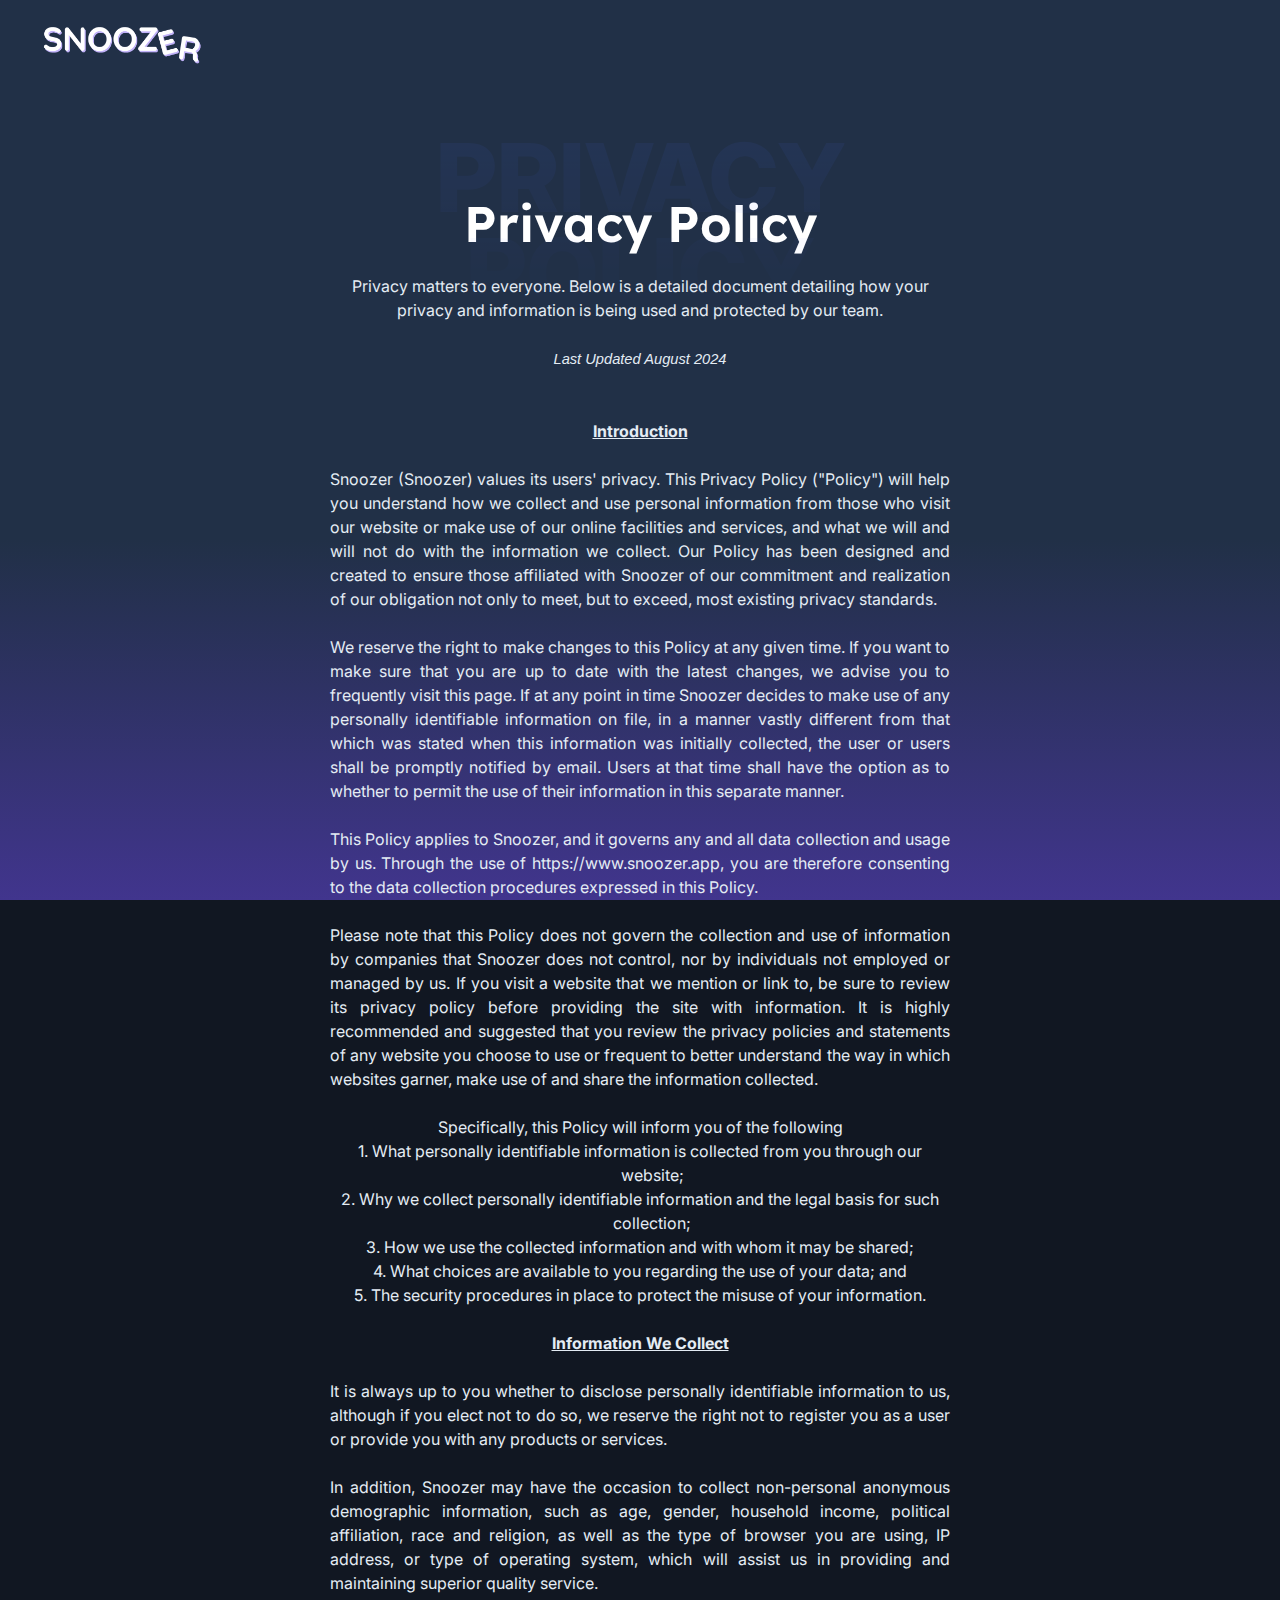
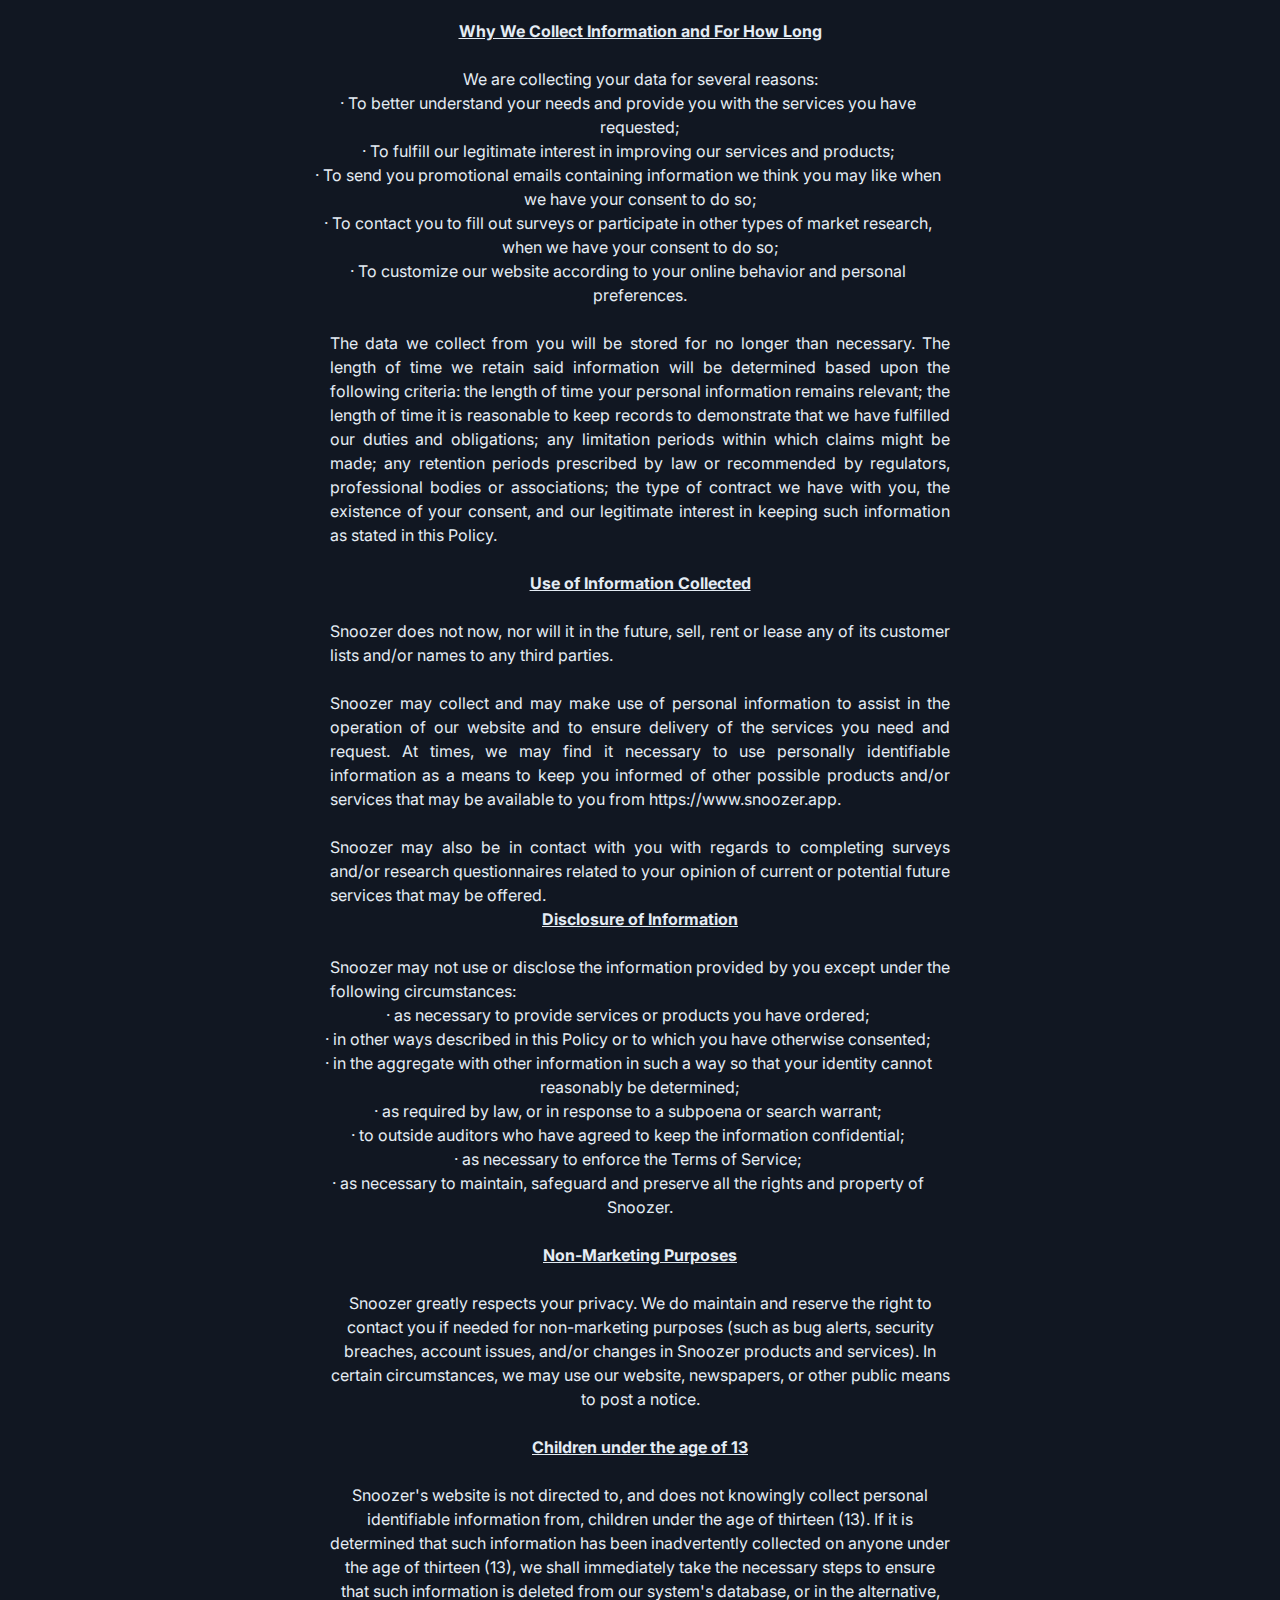
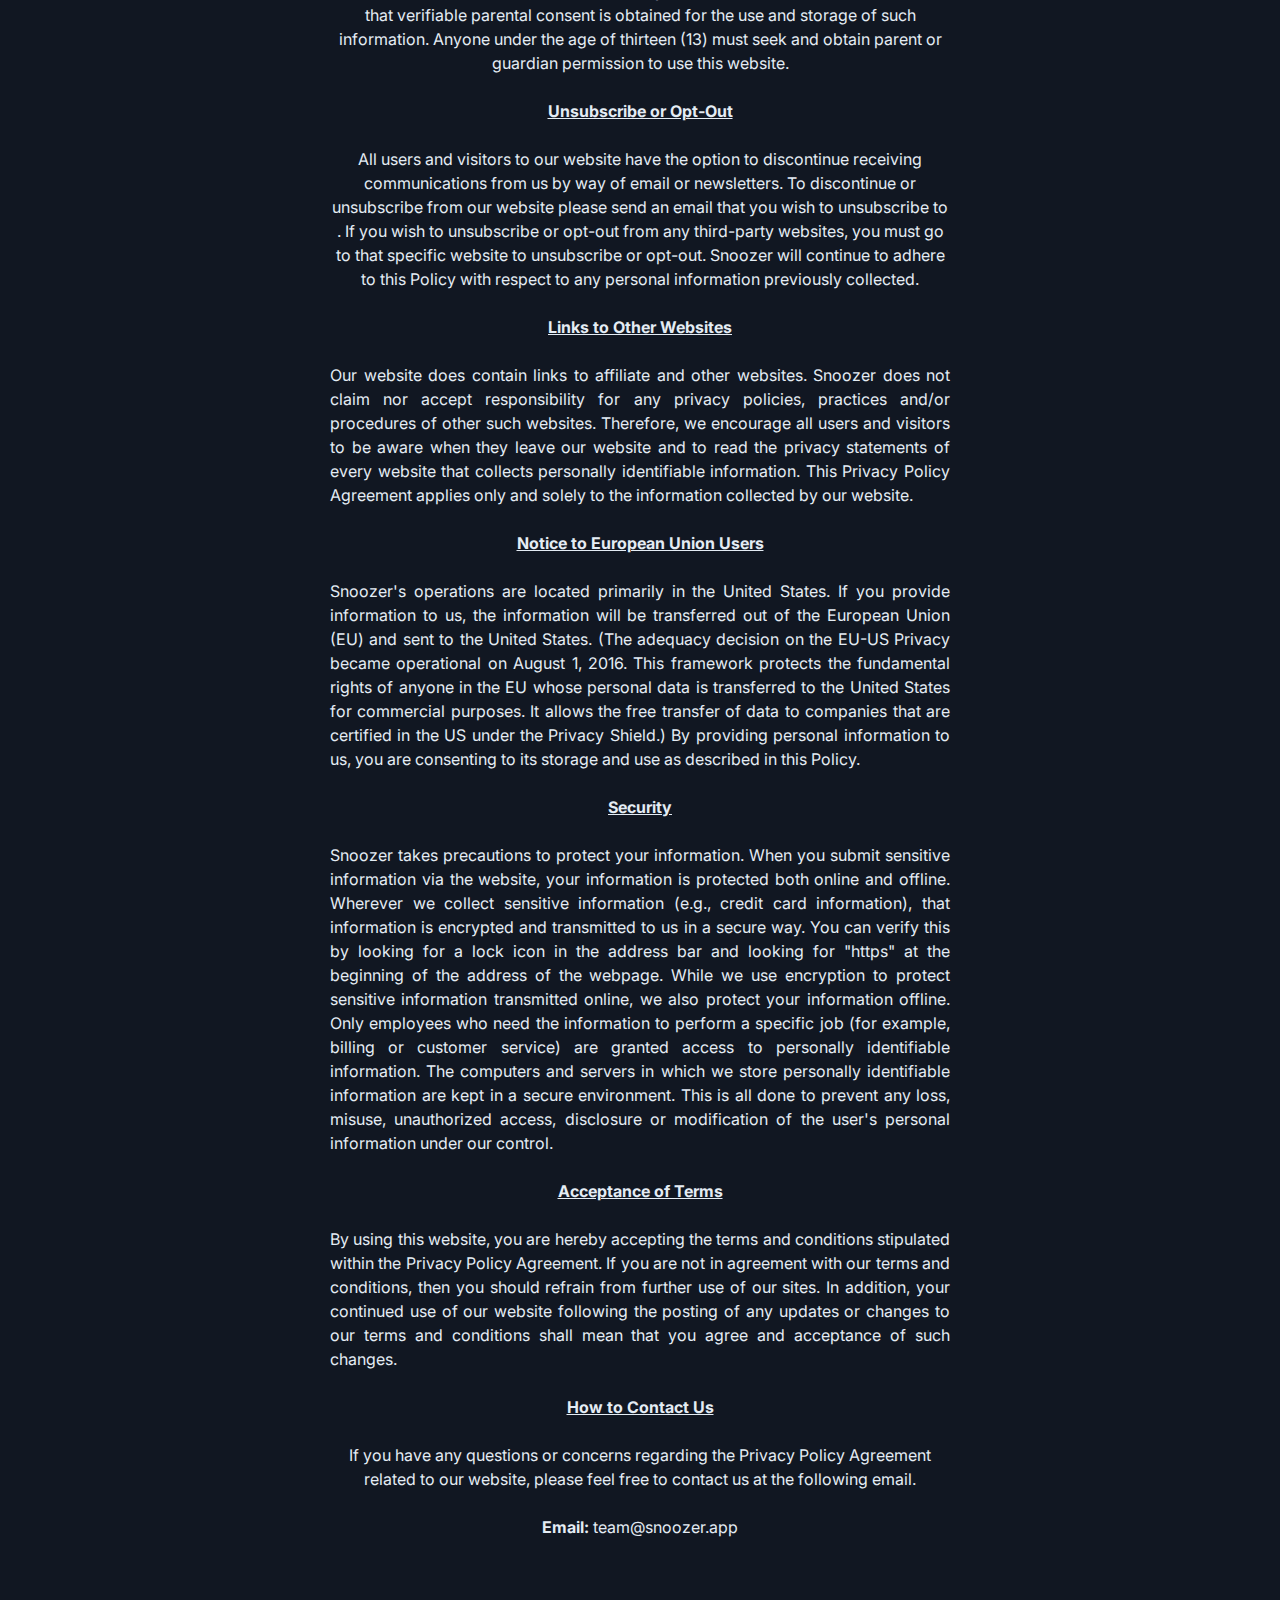
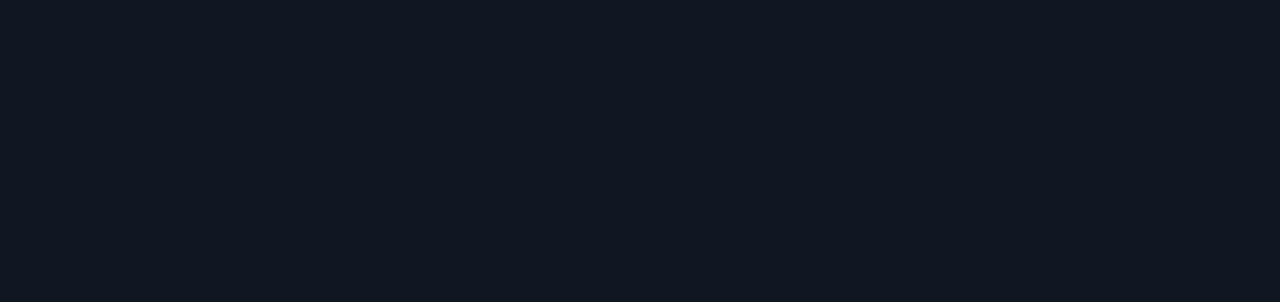
<file: privacypolicy/index.html>
<!DOCTYPE html>
<html lang="en" class="a4s"><head><meta http-equiv="Content-Type" content="text/html; charset=UTF-8">

  <meta http-equiv="X-UA-Compatible" content="IE=edge">
  <meta name="viewport" content="width=device-width, initial-scale=1.0">
  <title>Privacy Policy</title>
  
  <link rel="shortcut icon" href="https://user-images.githubusercontent.com/96705270/184525308-1365f1b0-9b92-4ed7-aa0f-d49a6e0a98f4.png" type="image/x-icon">
  
  <link rel="stylesheet" href="./index_files/tiny-slider.css">
  <link rel="stylesheet" href="./index_files/animate.css">
  <link rel="stylesheet" href="./index_files/tailwind.css">
  <style></style><style></style></head>
  <body class="dark:a0" spellcheck="true" contenteditable="false" style="background-image: linear-gradient(180deg, #213047 60%, #713CF7 160%);background-attachment: fixed;">
  
  <header class="header a1 a2 a3 a4" style="backdrop-filter: none;--tw-bg-opacity: 0;box-shadow: none;padding-top: 1.25rem;padding-bottom: 1.25rem;">
  <div class="a5 a4 a6 a7 lg:a8 lg:a9 lg:a7 xl:aa 2xl:ab">
  <div class="ac ad[99] ae[250px] lg:a4 xl:ae[350px]">
  <a href="https://snoozer.app/" class="af" disabled="false">
  <img src="./index_files/snoozer.png" alt="logo" class="ag ah[50px] dark:ai">
  </a>
  </div>
  <div class="menu-wrapper aj a2 a3 ak al a4 am an ao dark:a0 lg:ap lg:aq lg:a5 lg:ar lg:as lg:at lg:au lg:av dark:lg:at">
  <div class="a4 aw">
  <nav>
  
  </nav>
  </div>
  <div class="a1 a10 a3 a5 a4 a9 a11 a12 a13 ao lg:aq lg:a14 lg:aw lg:au">
  
  
  </div>
  </div>
  
  </div>
  </header>
  
  
  
  
  
  <section id="features" class="a1P sm:a1Q lg:a1u[130px]">
  <div class="a1v xl:a1w" style="">
  
  <div class="wow fadeInUp ac a1B a2J ae[620px] a1C az md:a1U lg:a3p" data-wow-delay=".2s" style="visibility: visible; animation-delay: 0.2s; animation-name: fadeInUp;">
  <span class="title">PRIVACY POLICY</span>
  <h2 class="a1I aE a1J a1G a1t dark:aI sm:a1L md:a1F[50px] md:a3f[60px]">Privacy Policy</h2>
  <p class="aF aG">Privacy matters to everyone. Below is a detailed document detailing how your privacy and information is being used and protected by our team.<br><br></p><p class="aF aG"><span style="background-color: transparent; font-family: Arial; font-size: 11pt; font-style: italic; white-space: pre-wrap;">Last Updated August 2024</span></p><p class="aF aG"><br><br><b><u><span style="font-size:12.0pt;line-height:107%;">Introduction</span></u></b></p>
  
  
  
  
  <p class="aF aG"><br></p>
  <p class="aF aG" style="text-align:justify"><span style="font-size:12.0pt;line-height:107%;;">Snoozer (Snoozer) values its users' privacy. This Privacy Policy ("Policy") will help you understand how we collect and use personal information from those who visit our website or make use of our online facilities and services, and what we will and will not do with the information we collect. Our Policy has been designed and created to ensure those affiliated with Snoozer of our commitment and realization of our obligation not only to meet, but to exceed, most existing privacy standards.</span></p>
  <p class="aF aG"><br></p>
  <p class="aF aG" style="text-align:justify"><span style="font-size:12.0pt;line-height:107%;">We reserve the right to make changes to this Policy at any given time. If you want to make sure that you are up to date with the latest changes, we advise you to frequently visit this page. If at any point in time Snoozer decides to make use of any personally identifiable information on file, in a manner vastly different from that which was stated when this information was initially collected, the user or users shall be promptly notified by email. Users at that time shall have the option as to whether to permit the use of their information in this separate manner.</span></p>
  <p class="aF aG"><br></p>
  <p class="aF aG" style="text-align:justify"><span style="font-size:12.0pt;line-height:107%;">This Policy applies to Snoozer, and it governs any and all data collection and usage by us. Through the use of https://www.snoozer.app, you are therefore consenting to the data collection procedures expressed in this Policy.</span></p>
  <p class="aF aG"><br></p>
  <p class="aF aG" style="text-align:justify"><span style="font-size:12.0pt;line-height:107%;">Please note that this Policy does not govern the collection and use of information by companies that Snoozer does not control, nor by individuals not employed or managed by us. If you visit a website that we mention or link to, be sure to review its privacy policy before providing the site with information. It is highly recommended and suggested that you review the privacy policies and statements of any website you choose to use or frequent to better understand the way in which websites garner, make use of and share the information collected.</span></p>
  <p class="aF aG"><br></p>
  <p class="aF aG"><span style="font-size:12.0pt;line-height:107%;">Specifically, this Policy will inform you of the following</span></p>
  <p class="aF aG" style="margin-left:.25in;text-indent:-.25in"><span style="font-size:12.0pt;line-height:107%;">1. What personally identifiable information is collected from you through our website;</span></p>
  <p class="aF aG" style="margin-left:.25in;text-indent:-.25in"><span style="font-size:12.0pt;line-height:107%;">2. Why we collect personally identifiable information and the legal basis for such collection;</span></p>
  <p class="aF aG" style="margin-left:.25in;text-indent:-.25in"><span style="font-size:12.0pt;line-height:107%;">3. How we use the collected information and with whom it may be shared;</span></p>
  <p class="aF aG" style="margin-left:.25in;text-indent:-.25in"><span style="font-size:12.0pt;line-height:107%;">4. What choices are available to you regarding the use of your data; and</span></p>
  <p class="aF aG" style="margin-left:.25in;text-indent:-.25in"><span style="font-size:12.0pt;line-height:107%;">5. The security procedures in place to protect the misuse of your information.</span></p>
  <p class="aF aG"><br></p>
  <p class="aF aG"><b><u><span style="font-size:12.0pt;line-height:107%;">Information We Collect</span></u></b></p>
  <p class="aF aG"><br></p>
  <p class="aF aG" style="text-align:justify"><span style="font-size:12.0pt;line-height:107%;">It is always up to you whether to disclose personally identifiable information to us, although if you elect not to do so, we reserve the right not to register you as a user or provide you with any products or services.</span></p>
   <p class="aF aG"><br></p>
  <p class="aF aG" style="text-align:justify"><span style="font-size:12.0pt;line-height:107%;">In addition, Snoozer may have the occasion to collect non-personal anonymous demographic information, such as age, gender, household income, political affiliation, race and religion, as well as the type of browser you are using, IP address, or type of operating system, which will assist us in providing and maintaining superior quality service.</span></p>
  <p class="aF aG"><br></p>
  <p class="aF aG"><b><u><span style="font-size:12.0pt;line-height:107%;">Why We Collect Information and For How Long</span></u></b></p>
  <p class="aF aG"><br></p>
  <p class="aF aG"><span style="font-size:12.0pt;line-height:107%;">We are collecting your data for several reasons:</span></p>
  <p class="aF aG" style="text-indent:-.25in"><span style="font-size:12.0pt;line-height:107%;">· To better understand your needs and provide you with the services you have requested;</span></p>
  <p class="aF aG" style="text-indent:-.25in"><span style="font-size:12.0pt;line-height:107%;">· To fulfill our legitimate interest in improving our services and products;</span></p>
  <p class="aF aG" style="text-indent:-.25in"><span style="font-size:12.0pt;line-height:107%;">· To send you promotional emails containing information we think you may like when we have your consent to do so;</span></p>
  <p class="aF aG" style="text-indent:-.25in"><span style="font-size:12.0pt;line-height:107%;">· To contact you to fill out surveys or participate in other types of market research, when we have your consent to do so;</span></p>
  <p class="aF aG" style="text-indent:-.25in"><span style="font-size:12.0pt;line-height:107%;">· To customize our website according to your online behavior and personal preferences.</span></p>
  <p class="aF aG"><br></p>
  <p class="aF aG" style="text-align:justify"><span style="font-size:12.0pt;line-height:107%;">The data we collect from you will be stored for no longer than necessary. The length of time we retain said information will be determined based upon the following criteria: the length of time your personal information remains relevant; the length of time it is reasonable to keep records to demonstrate that we have fulfilled our duties and obligations; any limitation periods within which claims might be made; any retention periods prescribed by law or recommended by regulators, professional bodies or associations; the type of contract we have with you, the existence of your consent, and our legitimate interest in keeping such information as stated in this Policy.</span></p>
  <p class="aF aG"><br></p>
  <p class="aF aG"><b><u><span style="font-size:12.0pt;line-height:107%;">Use of Information Collected</span></u></b></p>
  <p class="aF aG"><br></p>
  <p class="aF aG" style="text-align:justify"><span style="font-size:12.0pt;line-height:107%;">Snoozer does not now, nor will it in the future, sell, rent or lease any of its customer lists and/or names to any third parties.</span></p>
  <p class="aF aG"><br></p>
  <p class="aF aG" style="text-align:justify"><span style="font-size:12.0pt;line-height:107%;">Snoozer may collect and may make use of personal information to assist in the operation of our website and to ensure delivery of the services you need and request. At times, we may find it necessary to use personally identifiable information as a means to keep you informed of other possible products and/or services that may be available to you from https://www.snoozer.app.</span></p>
  <p class="aF aG"><br></p>
  <p class="aF aG" style="text-align:justify"><span style="font-size:12.0pt;line-height:107%;">Snoozer may also be in contact with you with regards to completing surveys and/or research questionnaires related to your opinion of current or potential future services that may be offered.</span></p>
<p class="aF aG"><b><u><span style="font-size:12.0pt;line-height:107%;">Disclosure of Information</span></u></b></p>
  <p class="aF aG"><br></p>
  <p class="aF aG" style="text-align:justify"><span style="font-size:12.0pt;line-height:107%;">Snoozer may not use or disclose the information provided by you except under the following circumstances:</span></p>
  <p class="aF aG" style="text-indent:-.25in"><span style="font-size:12.0pt;line-height:107%;">· as necessary to provide services or products you have ordered;</span></p>
  <p class="aF aG" style="text-indent:-.25in"><span style="font-size:12.0pt;line-height:107%;">· in other ways described in this Policy or to which you have otherwise consented;</span></p>
  <p class="aF aG" style="text-indent:-.25in"><span style="font-size:12.0pt;line-height:107%;">· in the aggregate with other information in such a way so that your identity cannot reasonably be determined;</span></p>
  <p class="aF aG" style="text-indent:-.25in"><span style="font-size:12.0pt;line-height:107%;">· as required by law, or in response to a subpoena or search warrant;</span></p>
  <p class="aF aG" style="text-indent:-.25in"><span style="font-size:12.0pt;line-height:107%;">· to outside auditors who have agreed to keep the information confidential;</span></p>
  <p class="aF aG" style="text-indent:-.25in"><span style="font-size:12.0pt;line-height:107%;">· as necessary to enforce the Terms of Service;</span></p>
  <p class="aF aG" style="text-indent:-.25in"><span style="font-size:12.0pt;line-height:107%;">· as necessary to maintain, safeguard and preserve all the rights and property of Snoozer.</span></p>
  <p class="aF aG"><br></p>
  <p class="aF aG"><b><u><span style="font-size:12.0pt;line-height:107%;">Non-Marketing Purposes</span></u></b></p>
  <p class="aF aG"><br></p>
  <p class="aF aG"><span style="font-size:12.0pt;line-height:107%;">Snoozer greatly respects your privacy. We do maintain and reserve the right to contact you if needed for non-marketing purposes (such as bug alerts, security breaches, account issues, and/or changes in Snoozer products and services). In certain circumstances, we may use our website, newspapers, or other public means to post a notice.</span></p>
  <p class="aF aG"><br></p>
  <p class="aF aG"><b><u><span style="font-size:12.0pt;line-height:107%;">Children under the age of 13</span></u></b></p>
  <p class="aF aG"><br></p>
  <p class="aF aG"><span style="font-size:12.0pt;line-height:107%;">Snoozer's website is not directed to, and does not knowingly collect personal identifiable information from, children under the age of thirteen (13). If it is determined that such information has been inadvertently collected on anyone under the age of thirteen (13), we shall immediately take the necessary steps to ensure that such information is deleted from our system's database, or in the alternative, that verifiable parental consent is obtained for the use and storage of such information. Anyone under the age of thirteen (13) must seek and obtain parent or guardian permission to use this website.</span></p>
  <p class="aF aG"><br></p>
  <p class="aF aG"><b><u><span style="font-size:12.0pt;line-height:107%;">Unsubscribe or Opt-Out</span></u></b></p>
  <p class="aF aG"><br></p>
  <p class="aF aG"><span style="font-size:12.0pt;line-height:107%;">All users and visitors to our website have the option to discontinue receiving communications from us by way of email or newsletters. To discontinue or unsubscribe from our website please send an email that you wish to unsubscribe to <span class="gray-block"></span>. If you wish to unsubscribe or opt-out from any third-party websites, you must go to that specific website to unsubscribe or opt-out. Snoozer will continue to adhere to this Policy with respect to any personal information previously collected.</span></p>
  <p class="aF aG"><br></p>
  <p class="aF aG"><b><u><span style="font-size:12.0pt;line-height:107%;">Links to Other Websites</span></u></b></p>
  <p class="aF aG"><br></p>
  <p class="aF aG" style="text-align:justify"><span style="font-size:12.0pt;line-height:107%;">Our website does contain links to affiliate and other websites. Snoozer does not claim nor accept responsibility for any privacy policies, practices and/or procedures of other such websites. Therefore, we encourage all users and visitors to be aware when they leave our website and to read the privacy statements of every website that collects personally identifiable information. This Privacy Policy Agreement applies only and solely to the information collected by our website.</span></p>
  <p class="aF aG"><br></p>
  <p class="aF aG"><b><u><span style="font-size:12.0pt;line-height:107%;">Notice to European Union Users</span></u></b></p>
  <p class="aF aG"><br></p>
  <p class="aF aG" style="text-align:justify"><span style="font-size:12.0pt;line-height:107%;">Snoozer's operations are located primarily in the United States. If you provide information to us, the information will be transferred out of the European Union (EU) and sent to the United States. (The adequacy decision on the EU-US Privacy became operational on August 1, 2016. This framework protects the fundamental rights of anyone in the EU whose personal data is transferred to the United States for commercial purposes. It allows the free transfer of data to companies that are certified in the US under the Privacy Shield.) By providing personal information to us, you are consenting to its storage and use as described in this Policy.</span></p>
  <p class="aF aG"><br></p>
  <p class="aF aG"><b><u><span style="font-size:12.0pt;line-height:107%;">Security</span></u></b></p>
  <p class="aF aG"><br></p>
  <p class="aF aG" style="text-align:justify"><span style="font-size:12.0pt;line-height:107%;">Snoozer takes precautions to protect your information. When you submit sensitive information via the website, your information is protected both online and offline. Wherever we collect sensitive information (e.g., credit card information), that information is encrypted and transmitted to us in a secure way. You can verify this by looking for a lock icon in the address bar and looking for "https" at the beginning of the address of the webpage. While we use encryption to protect sensitive information transmitted online, we also protect your information offline. Only employees who need the information to perform a specific job (for example, billing or customer service) are granted access to personally identifiable information. The computers and servers in which we store personally identifiable information are kept in a secure environment. This is all done to prevent any loss, misuse, unauthorized access, disclosure or modification of the user's personal information under our control.</span></p>
  <p class="aF aG"><br></p>
  <p class="aF aG"><b><u><span style="font-size:12.0pt;line-height:107%;">Acceptance of Terms</span></u></b></p>
  <p class="aF aG"><br></p>
  <p class="aF aG" style="text-align:justify"><span style="font-size:12.0pt;line-height:107%;">By using this website, you are hereby accepting the terms and conditions stipulated within the Privacy Policy Agreement. If you are not in agreement with our terms and conditions, then you should refrain from further use of our sites. In addition, your continued use of our website following the posting of any updates or changes to our terms and conditions shall mean that you agree and acceptance of such changes.</span></p>
  <p class="aF aG"><br></p>
  <p class="aF aG"><b><u><span style="font-size:12.0pt;line-height:107%;">How to Contact Us</span></u></b></p>
  <p class="aF aG"><br></p>
  <p class="aF aG"><span style="font-size:12.0pt;line-height:107%;">If you have any questions or concerns regarding the Privacy Policy Agreement related to our website, please feel free to contact us at the following email.</span></p>
  <p class="aF aG"><br></p>
  <p class="aF aG"><b><span style="font-size:12.0pt;line-height:107%;">Email:</span></b><span style="font-size: 12.0pt;line-height:107%;"> team@snoozer.app</span></p>
  
  
  <p class="aF aG"><br></p>
  <p class="aF aG"><br></p>
  <br style="mso-special-character:page-break;page-break-after:always;">
  <div class="page-break" clear="all" style="page-break-after:always;"></div>
</div>



  <div class="a1R a5 a6 am">
  <div class="a4 a1v md:a1S/2 lg:a1S/3">
  
  </div>
  <div class="a4 a1v md:a1S/2 lg:a1S/3">
  
  </div>
  <div class="a4 a1v md:a1S/2 lg:a1S/3">
  
  </div>
  <div class="a4 a1v md:a1S/2 lg:a1S/3">
  
  </div>
  <div class="a4 a1v md:a1S/2 lg:a1S/3">
  
  </div>
  <div class="a4 a1v md:a1S/2 lg:a1S/3">
  
  </div>
  </div>
  </div>
  </section>
  
  
  
  
  
  
  
  
  
  
  
  
  
  
  
  
  
  
  
  
  
  
  
  
  
  
  
  
  
  <footer class="wow fadeInUp a1P sm:a1Q lg:a1u[130px]" data-wow-delay=".2s" style="visibility: visible; animation-delay: 0.2s; animation-name: fadeInUp;">
  <div class="a1v xl:a1w">
  
  <div class="dark:a1z[#2E333D] md:a2d">
  <div class="a1R a5 a6 a2e md:a2f">
  <div class="a4 a1v md:a1S/2 lg:a1W/3">
  <div class="a1I a5 a9 am a12 a1x aV dark:a1z[#2E333D] md:a2g md:as md:a2h md:a2i">
  <a href="https://github.com/bydemihu/snoozersite/blob/main/PRIVACYPOLICY.md" class="aE aF aG hover:aH" disabled="false">
  Github Version
  </a>
  
  
  </div>
  </div>
  <div class="a4 a1v md:a1S/2 lg:a1S/3">
  <div>
  <p class="az aE aF aG lg:a2j">
  © 2024 Demi Hu. All rights reserved
  </p>
  </div>
  </div>
  </div>
  </div>
  </div>
  </footer>
  
  
  <a href="javascript:void(0)" class="hover:a2k back-to-top aj a2l a2m a2n ad[999] ag a2o a2p a9 am a2q a16 aI a2r aN" style="display: none;" disabled="false">
  <span class="a2s[6px] a2t a1T a2u a2d a2c a2v"></span>
  </a>
  
  
  <script src="./index_files/tiny-slider.js.download"></script>
  <script src="./index_files/wow.min.js.download"></script>
  <script src="./index_files/main.js.download"></script>
 
  </body></html>
</file>
<file: privacypolicy/index_files/tiny-slider.css>
.tns-outer{padding:0!important}.tns-outer [hidden]{display:none!important}.tns-outer [aria-controls],.tns-outer [data-action]{cursor:pointer}.tns-slider{-webkit-transition:all 0s;-moz-transition:all 0s;transition:all 0s}.tns-slider>.tns-item{-webkit-box-sizing:border-box;-moz-box-sizing:border-box;box-sizing:border-box}.tns-horizontal.tns-subpixel{white-space:nowrap}.tns-horizontal.tns-subpixel>.tns-item{display:inline-block;vertical-align:top;white-space:normal}.tns-horizontal.tns-no-subpixel:after{content:'';display:table;clear:both}.tns-horizontal.tns-no-subpixel>.tns-item{float:left}.tns-horizontal.tns-carousel.tns-no-subpixel>.tns-item{margin-right:-100%}.tns-no-calc{position:relative;left:0}.tns-gallery{position:relative;left:0;min-height:1px}.tns-gallery>.tns-item{position:absolute;left:-100%;-webkit-transition:transform 0s,opacity 0s;-moz-transition:transform 0s,opacity 0s;transition:transform 0s,opacity 0s}.tns-gallery>.tns-slide-active{position:relative;left:auto!important}.tns-gallery>.tns-moving{-webkit-transition:all .25s;-moz-transition:all .25s;transition:all .25s}.tns-autowidth{display:inline-block}.tns-lazy-img{-webkit-transition:opacity .6s;-moz-transition:opacity .6s;transition:opacity .6s;opacity:.6}.tns-lazy-img.tns-complete{opacity:1}.tns-ah{-webkit-transition:height 0s;-moz-transition:height 0s;transition:height 0s}.tns-ovh{overflow:hidden}.tns-visually-hidden{position:absolute;left:-10000em}.tns-transparent{opacity:0;visibility:hidden}.tns-fadeIn{opacity:1;filter:alpha(opacity=100);z-index:0}.tns-normal,.tns-fadeOut{opacity:0;filter:alpha(opacity=0);z-index:-1}.tns-vpfix{white-space:nowrap}.tns-vpfix>div,.tns-vpfix>li{display:inline-block}.tns-t-subp2{margin:0 auto;width:310px;position:relative;height:10px;overflow:hidden}.tns-t-ct{width:2333.3333333%;width:-webkit-calc(100% * 70/3);width:-moz-calc(100% * 70/3);width:calc(100% * 70/3);position:absolute;right:0}.tns-t-ct:after{content:'';display:table;clear:both}.tns-t-ct>div{width:1.4285714%;width:-webkit-calc(100%/70);width:-moz-calc(100%/70);width:calc(100%/70);height:10px;float:left}
</file>
